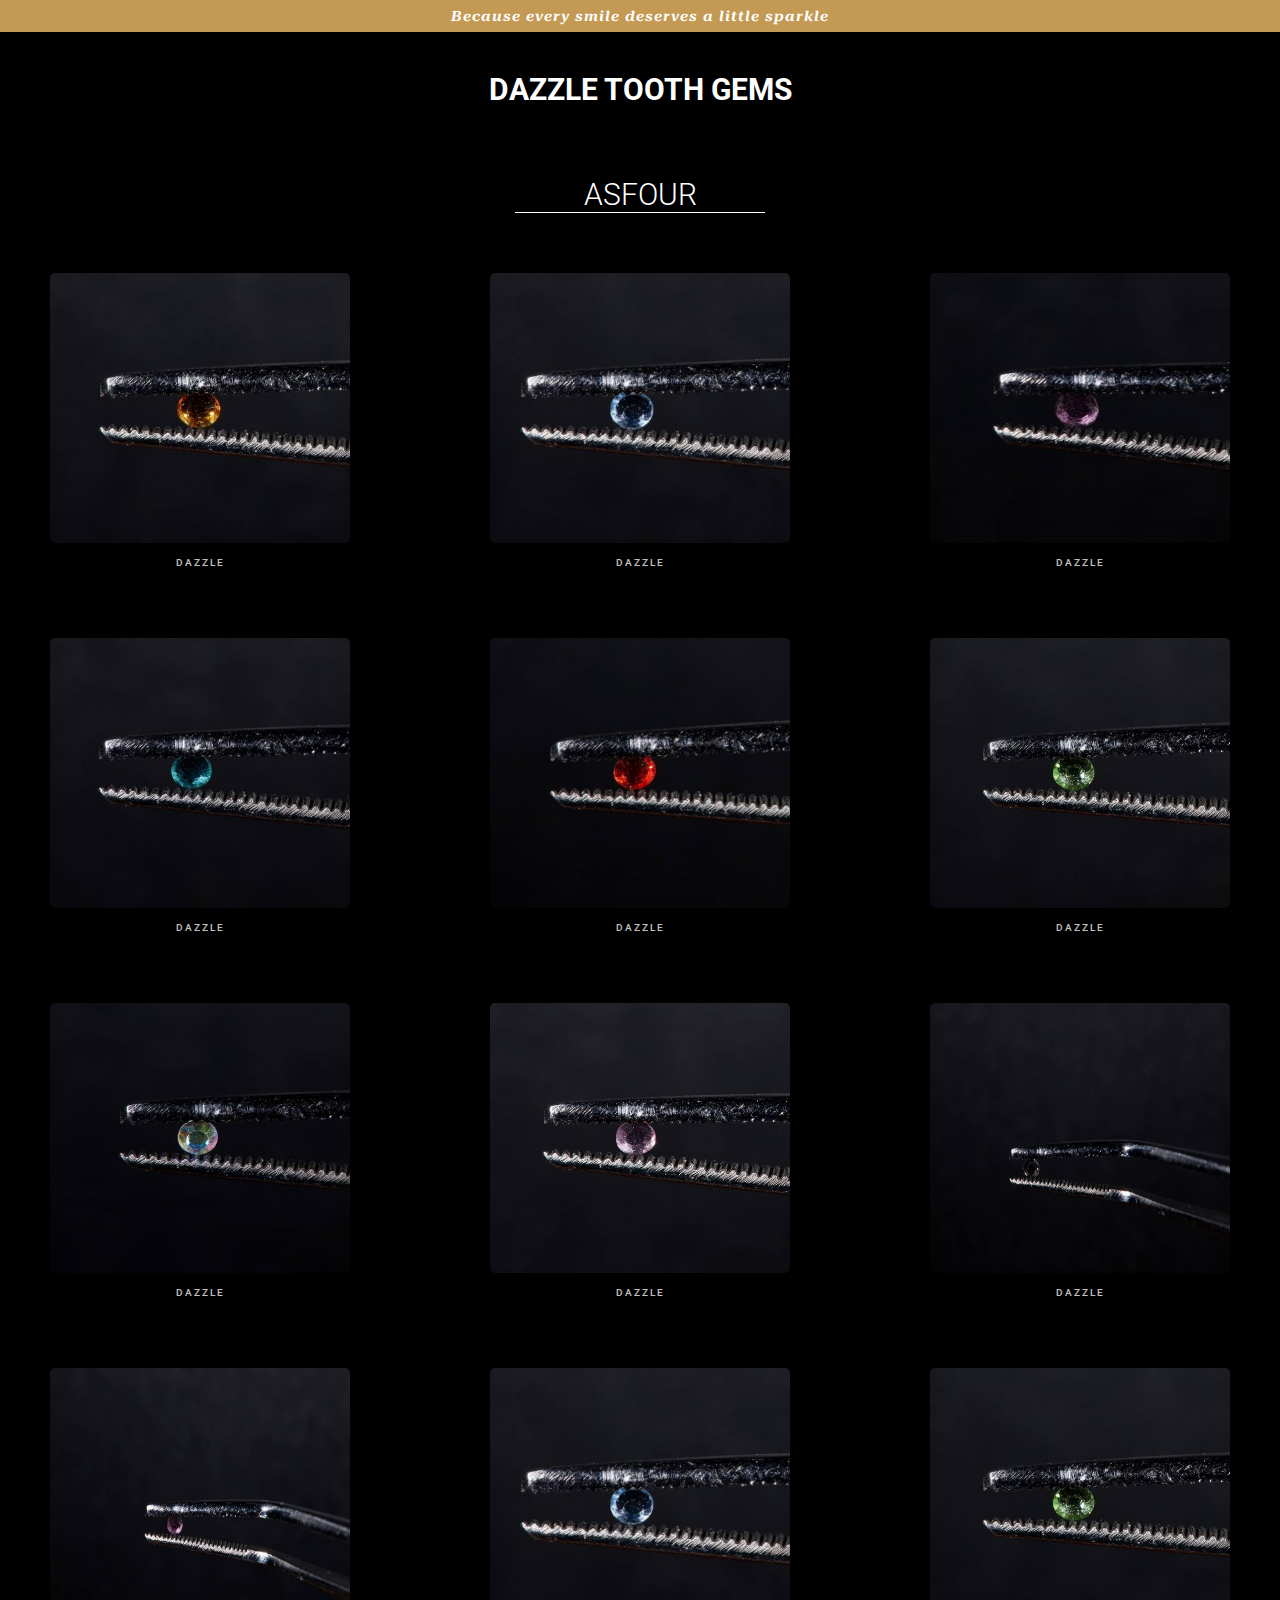
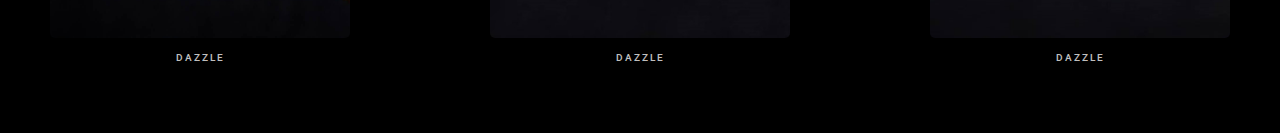
<file: asfour.html>
<!DOCTYPE html>
<html lang="en">
  <head>
    <meta charset="UTF-8" />
    <meta name="viewport" content="width=device-width, initial-scale=1.0" />
    <title>Twinkles Design</title>
    <link rel="preconnect" href="https://fonts.googleapis.com" />
    <link rel="preconnect" href="https://fonts.gstatic.com" crossorigin />
    <link
      href="https://fonts.googleapis.com/css2?family=Roboto:ital,wght@0,100;0,300;0,400;0,500;0,700;0,900;1,100&display=swap"
      rel="stylesheet"
    />
    <link rel="stylesheet" href="stylee.css" />
    <link
      rel="stylesheet"
      href="https://cdnjs.cloudflare.com/ajax/libs/font-awesome/6.2.0/css/all.min.css"
    />
  </head>

  <body>
    <!-- Header Section -->
    <header>
      <div class="top-bar">
        <p>Because every smile deserves a little sparkle</p>
      </div>
      <nav>
        <div class="logo">
          <h1>DAZZLE TOOTH GEMS</h1>
        </div>
      </nav>
    </header>
    <div class="product">
      <p>Asfour</p>
      <hr class="asfour" />
    </div>
    <div class="gems_pic">
      <div class="product-item">
        <img src="images/asfour/1.jpg" alt="asfour" />
        <p class="brand_name">DAZZLE</p>
      </div>
      <div class="product-item">
        <img src="images/asfour/2.jpg" alt="asfour" />
        <p class="brand_name">DAZZLE</p>
      </div>
      <div class="product-item">
        <img src="images/asfour/3.jpg" alt="asfour" />
        <p class="brand_name">DAZZLE</p>
      </div>
      <div class="product-item">
        <img src="images/asfour/4.jpg" alt="asfour" />
        <p class="brand_name">DAZZLE</p>
      </div>
      <div class="product-item">
        <img src="images/asfour/5.jpg" alt="asfour" />
        <p class="brand_name">DAZZLE</p>
      </div>
      <div class="product-item">
        <img src="images/asfour/6.jpg" alt="asfour" />
        <p class="brand_name">DAZZLE</p>
      </div>
      <div class="product-item">
        <img src="images/asfour/7.jpg" alt="asfour" />
        <p class="brand_name">DAZZLE</p>
      </div>
      <div class="product-item">
        <img src="images/asfour/8.jpg" alt="asfour" />
        <p class="brand_name">DAZZLE</p>
      </div>
      <div class="product-item">
        <img src="images/asfour/photo_1_2024-10-11_15-01-46.jpg" alt="asfour" />
        <p class="brand_name">DAZZLE</p>
      </div>
      <div class="product-item">
        <img src="images/asfour/photo_2_2024-10-11_15-01-46.jpg" alt="asfour" />
        <p class="brand_name">DAZZLE</p>
      </div>
      <div class="product-item">
        <img src="images/asfour/2.jpg" alt="asfour" />
        <p class="brand_name">DAZZLE</p>
      </div>
      <div class="product-item">
        <img src="images/asfour/6.jpg" alt="asfour" />
        <p class="brand_name">DAZZLE</p>
      </div>
    </div>
    <script src="scriptt.js"></script>
  </body>
</html>
</file>
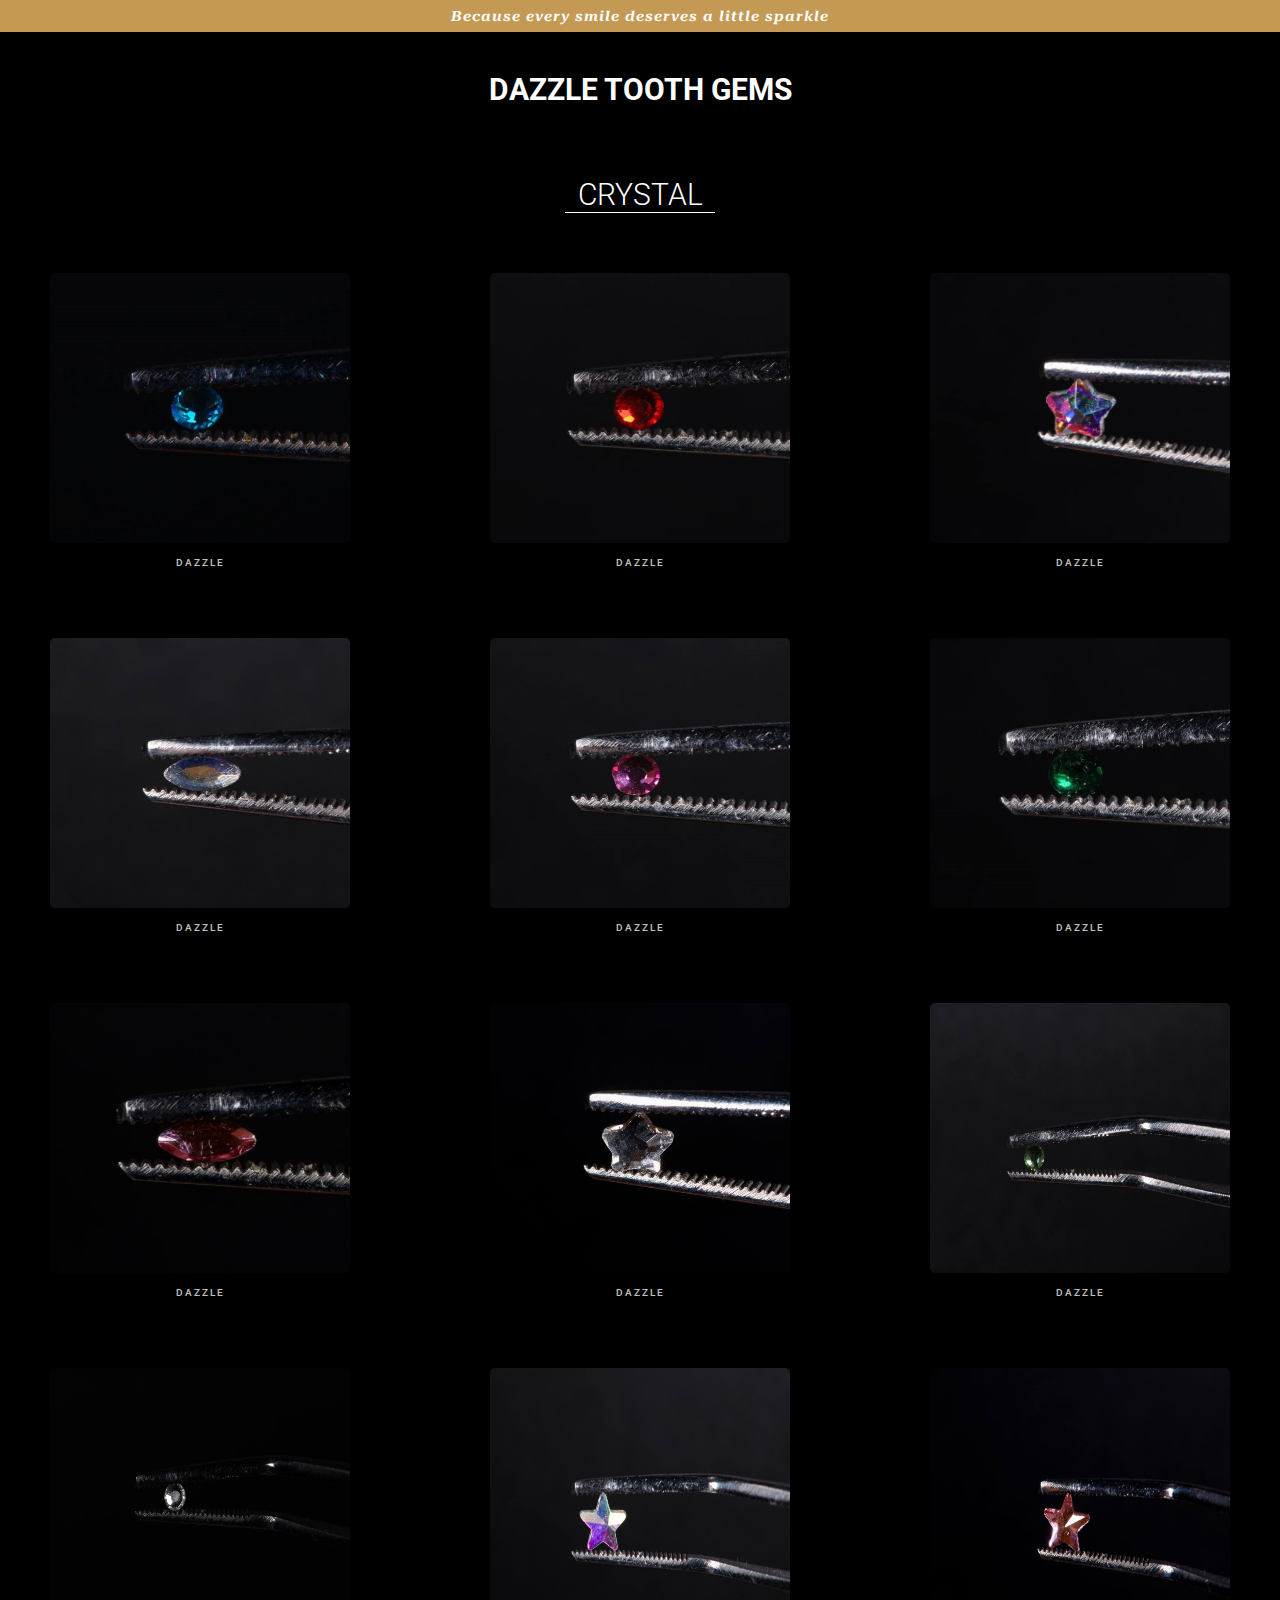
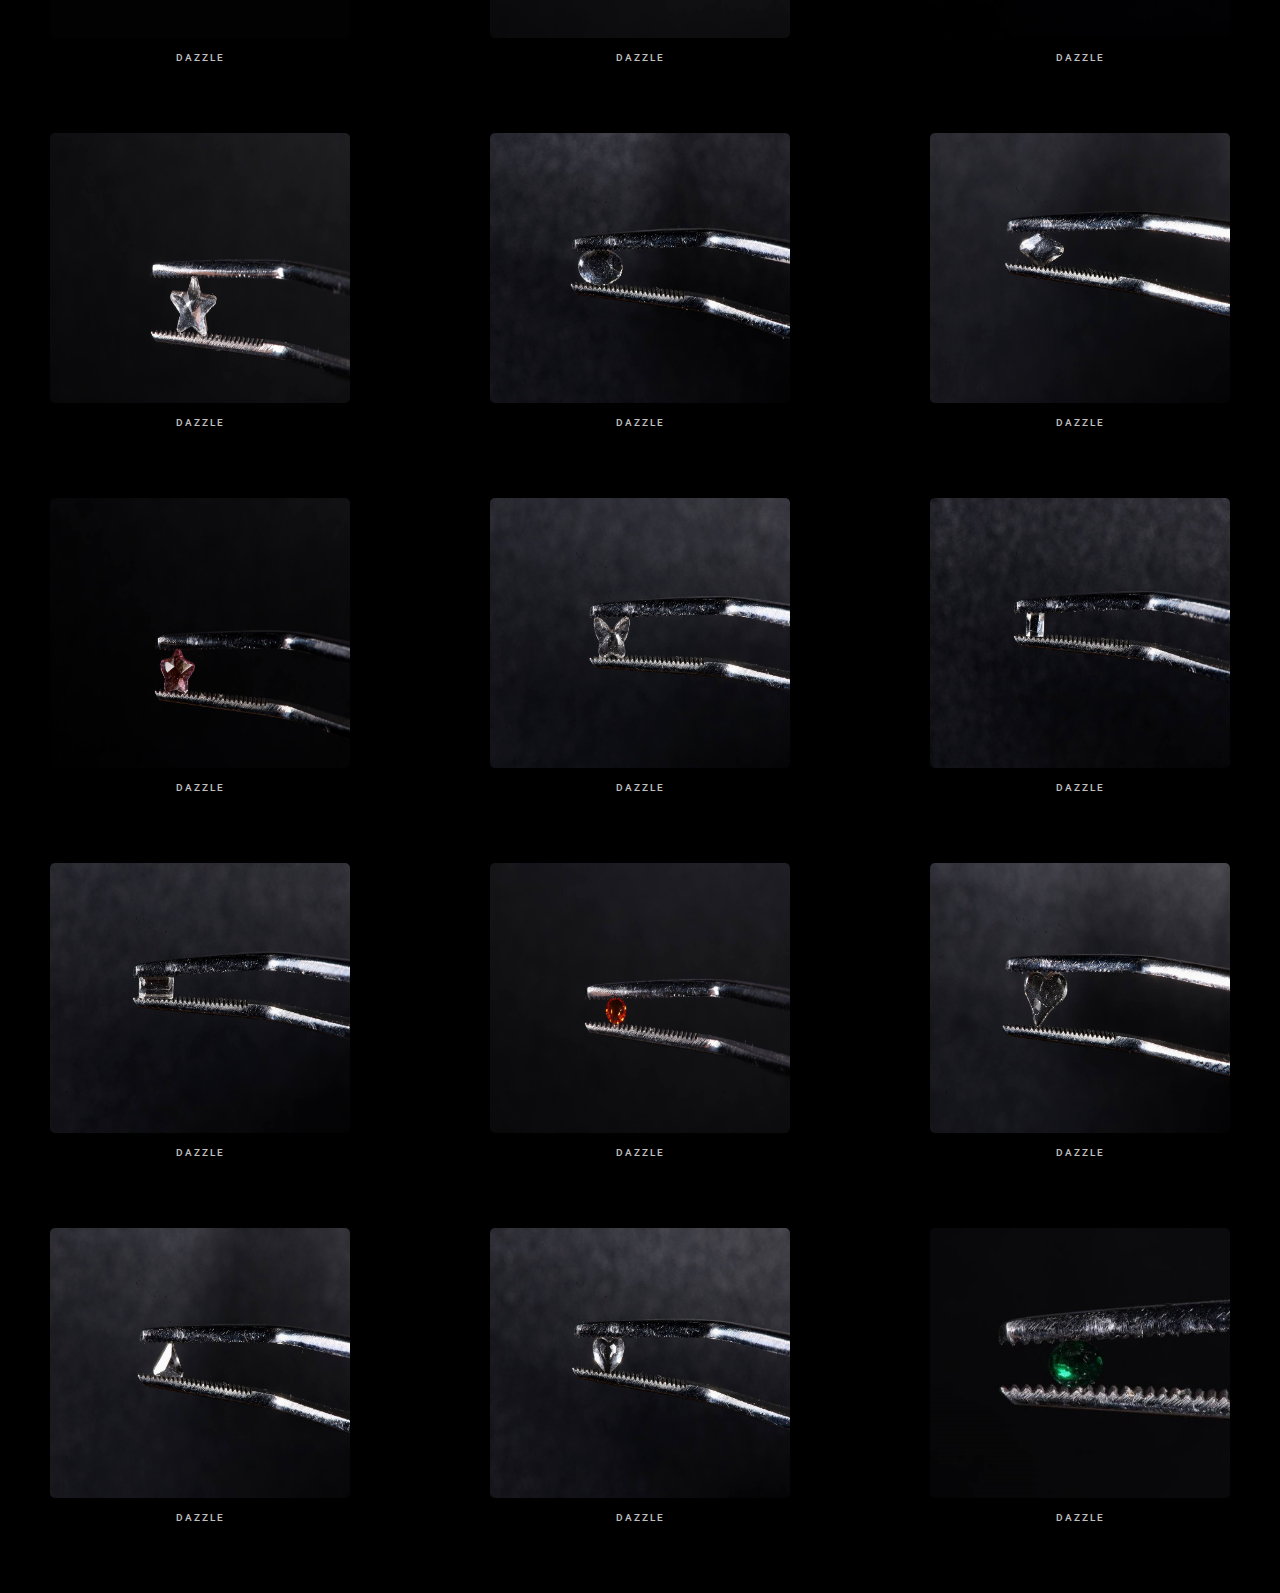
<file: crystal.html>
<!DOCTYPE html>
<html lang="en">
  <head>
    <meta charset="UTF-8" />
    <meta name="viewport" content="width=device-width, initial-scale=1.0" />
    <title>Twinkles Design</title>
    <link rel="preconnect" href="https://fonts.googleapis.com" />
    <link rel="preconnect" href="https://fonts.gstatic.com" crossorigin />
    <link
      href="https://fonts.googleapis.com/css2?family=Roboto:ital,wght@0,100;0,300;0,400;0,500;0,700;0,900;1,100&display=swap"
      rel="stylesheet"
    />
    <link rel="stylesheet" href="stylee.css" />
    <link
      rel="stylesheet"
      href="https://cdnjs.cloudflare.com/ajax/libs/font-awesome/6.2.0/css/all.min.css"
    />
  </head>

  <body>
    <!-- Header Section -->
    <header>
      <div class="top-bar">
        <p>Because every smile deserves a little sparkle</p>
      </div>
      <nav>
        <div class="logo">
          <h1>DAZZLE TOOTH GEMS</h1>
        </div>
      </nav>
    </header>
    <div class="product">
      <p>Crystal</p>
      <hr class="crystal" />
    </div>
    <div class="gems_pic">
      <div class="product-item">
        <img src="images/crystal/1.jpg" alt="crystal" />
        <p class="brand_name">DAZZLE</p>
      </div>
      <div class="product-item">
        <img src="images/crystal/2.jpg" alt="crystal" />
        <p class="brand_name">DAZZLE</p>
      </div>
      <div class="product-item">
        <img src="images/crystal/3.jpg" alt="crystal" />
        <p class="brand_name">DAZZLE</p>
      </div>
      <div class="product-item">
        <img src="images/crystal/4.jpg" alt="crystal" />
        <p class="brand_name">DAZZLE</p>
      </div>
      <div class="product-item">
        <img src="images/crystal/5.jpg" alt="crystal" />
        <p class="brand_name">DAZZLE</p>
      </div>
      <div class="product-item">
        <img src="images/crystal/6.jpg" alt="crystal" />
        <p class="brand_name">DAZZLE</p>
      </div>
      <div class="product-item">
        <img src="images/crystal/7.jpg" alt="crystal" />
        <p class="brand_name">DAZZLE</p>
      </div>
      <div class="product-item">
        <img src="images/crystal/8.jpg" alt="crystal" />
        <p class="brand_name">DAZZLE</p>
      </div>
      <div class="product-item">
        <img
          src="images/crystal/photo_10_2024-10-10_21-17-05.jpg"
          alt="crystal"
        />
        <p class="brand_name">DAZZLE</p>
      </div>
      <div class="product-item">
        <img
          src="images/crystal/photo_12_2024-10-10_21-17-05.jpg"
          alt="crystal"
        />
        <p class="brand_name">DAZZLE</p>
      </div>
      <div class="product-item">
        <img
          src="images/crystal/photo_13_2024-10-10_21-17-05.jpg"
          alt="crystal"
        />
        <p class="brand_name">DAZZLE</p>
      </div>
      <div class="product-item">
        <img
          src="images/crystal/photo_14_2024-10-10_21-17-05.jpg"
          alt="crystal"
        />
        <p class="brand_name">DAZZLE</p>
      </div>
      <div class="product-item">
        <img
          src="images/crystal/photo_1_2024-10-10_21-17-05.jpg"
          alt="crystal"
        />
        <p class="brand_name">DAZZLE</p>
      </div>
      <div class="product-item">
        <img
          src="images/crystal/photo_1_2024-10-11_15-01-17.jpg"
          alt="crystal"
        />
        <p class="brand_name">DAZZLE</p>
      </div>
      <div class="product-item">
        <img
          src="images/crystal/photo_2_2024-10-11_15-01-17.jpg"
          alt="crystal"
        />
        <p class="brand_name">DAZZLE</p>
      </div>
      <div class="product-item">
        <img
          src="images/crystal/photo_3_2024-10-10_21-17-05.jpg"
          alt="crystal"
        />
        <p class="brand_name">DAZZLE</p>
      </div>
      <div class="product-item">
        <img
          src="images/crystal/photo_3_2024-10-11_15-01-17.jpg"
          alt="crystal"
        />
        <p class="brand_name">DAZZLE</p>
      </div>
      <div class="product-item">
        <img
          src="images/crystal/photo_4_2024-10-11_15-01-17.jpg"
          alt="crystal"
        />
        <p class="brand_name">DAZZLE</p>
      </div>
      <div class="product-item">
        <img
          src="images/crystal/photo_5_2024-10-11_15-01-17.jpg"
          alt="crystal"
        />
        <p class="brand_name">DAZZLE</p>
      </div>
      <div class="product-item">
        <img
          src="images/crystal/photo_6_2024-10-10_21-17-05.jpg"
          alt="crystal"
        />
        <p class="brand_name">DAZZLE</p>
      </div>
      <div class="product-item">
        <img
          src="images/crystal/photo_6_2024-10-11_15-01-17.jpg"
          alt="crystal"
        />
        <p class="brand_name">DAZZLE</p>
      </div>
      <div class="product-item">
        <img
          src="images/crystal/photo_7_2024-10-11_15-01-17.jpg"
          alt="crystal"
        />
        <p class="brand_name">DAZZLE</p>
      </div>
      <div class="product-item">
        <img
          src="images/crystal/photo_8_2024-10-11_15-01-17.jpg"
          alt="crystal"
        />
        <p class="brand_name">DAZZLE</p>
      </div>
      <div class="product-item">
        <img src="images/crystal/6.jpg" alt="crystal" />
        <p class="brand_name">DAZZLE</p>
      </div>
    </div>
    <script src="scriptt.js"></script>
  </body>
</html>
</file>
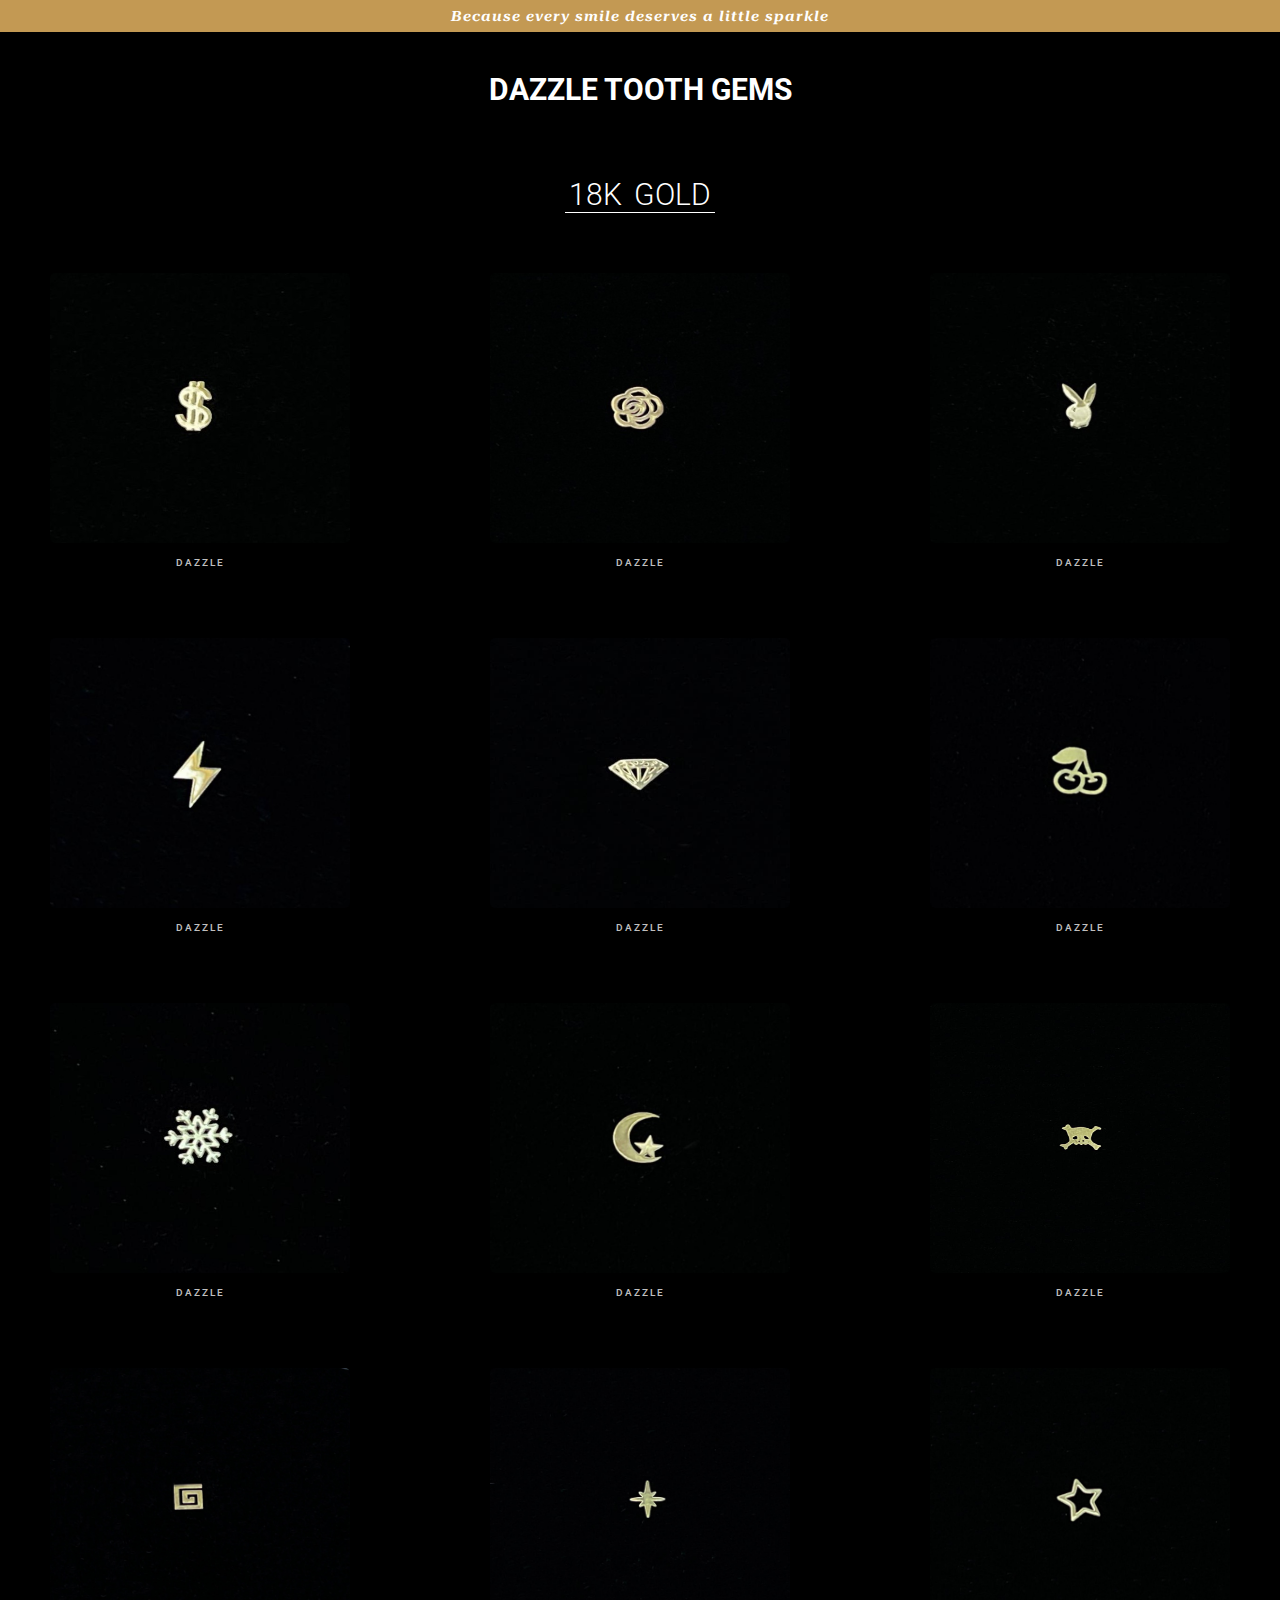
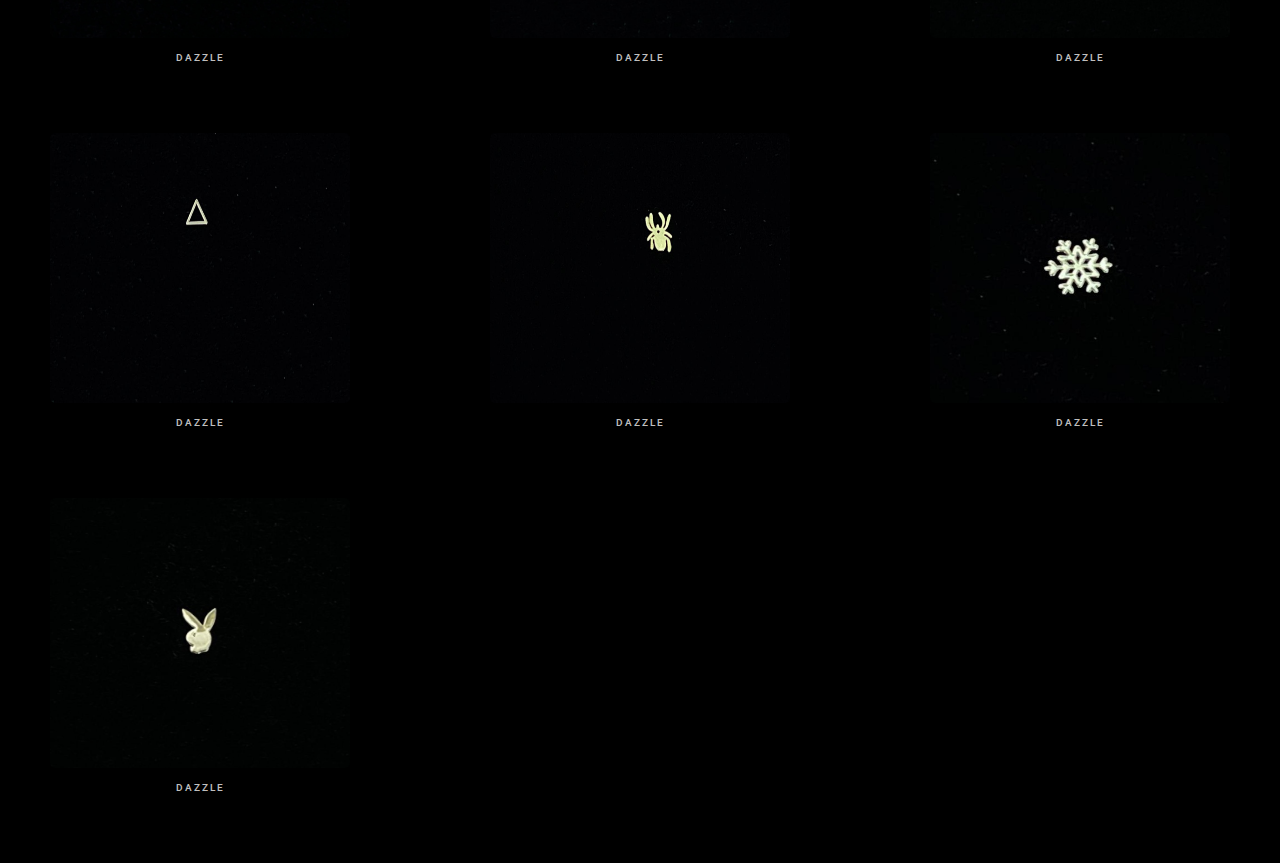
<file: eighteen.html>
<!DOCTYPE html>
<html lang="en">
  <head>
    <meta charset="UTF-8" />
    <meta name="viewport" content="width=device-width, initial-scale=1.0" />
    <title>Twinkles Design</title>
    <link rel="preconnect" href="https://fonts.googleapis.com" />
    <link rel="preconnect" href="https://fonts.gstatic.com" crossorigin />
    <link
      href="https://fonts.googleapis.com/css2?family=Roboto:ital,wght@0,100;0,300;0,400;0,500;0,700;0,900;1,100&display=swap"
      rel="stylesheet"
    />
    <link rel="stylesheet" href="stylee.css" />
    <link
      rel="stylesheet"
      href="https://cdnjs.cloudflare.com/ajax/libs/font-awesome/6.2.0/css/all.min.css"
    />
  </head>

  <body>
    <!-- Header Section -->
    <header>
      <div class="top-bar">
        <p>Because every smile deserves a little sparkle</p>
      </div>
      <nav>
        <div class="logo">
          <h1>DAZZLE TOOTH GEMS</h1>
        </div>
      </nav>
    </header>
    <!-- gold -->
    <div class="product">
      <p>18k Gold</p>
      <hr class="eighteenK" />
    </div>
    <div class="gems_pic">
      <div class="product-item">
        <img src="images/18k/1.jpg" alt="eighteenK" />
        <p class="brand_name">DAZZLE</p>
      </div>
      <div class="product-item">
        <img src="images/18k/2.jpg" alt="eighteenK" />
        <p class="brand_name">DAZZLE</p>
      </div>
      <div class="product-item">
        <img src="images/18k/3.jpg" alt="eighteenK" />
        <p class="brand_name">DAZZLE</p>
      </div>
      <div class="product-item">
        <img src="images/18k/4.jpg" alt="eighteenK" />
        <p class="brand_name">DAZZLE</p>
      </div>
      <div class="product-item">
        <img src="images/18k/5.jpg" alt="eighteenK" />
        <p class="brand_name">DAZZLE</p>
      </div>
      <div class="product-item">
        <img src="images/18k/6.jpg" alt="eighteenK" />
        <p class="brand_name">DAZZLE</p>
      </div>
      <div class="product-item">
        <img src="images/18k/7.jpg" alt="eighteenK" />
        <p class="brand_name">DAZZLE</p>
      </div>
      <div class="product-item">
        <img src="images/18k/8.jpg" alt="eighteenK" />
        <p class="brand_name">DAZZLE</p>
      </div>
      <div class="product-item">
        <img
          src="images/18k/photo_14_2024-10-11_14-22-01.jpg"
          alt="eighteenK"
        />
        <p class="brand_name">DAZZLE</p>
      </div>
      <div class="product-item">
        <img src="images/18k/photo_2_2024-10-11_14-22-01.jpg" alt="eighteenK" />
        <p class="brand_name">DAZZLE</p>
      </div>
      <div class="product-item">
        <img src="images/18k/photo_3_2024-10-11_14-22-01.jpg" alt="eighteenK" />
        <p class="brand_name">DAZZLE</p>
      </div>
      <div class="product-item">
        <img src="images/18k/photo_4_2024-10-11_14-22-01.jpg" alt="eighteenK" />
        <p class="brand_name">DAZZLE</p>
      </div>
      <div class="product-item">
        <img src="images/18k/photo_6_2024-10-11_14-22-01.jpg" alt="eighteenK" />
        <p class="brand_name">DAZZLE</p>
      </div>
      <div class="product-item">
        <img src="images/18k/photo_9_2024-10-11_14-22-01.jpg" alt="eighteenK" />
        <p class="brand_name">DAZZLE</p>
      </div>
      <div class="product-item">
        <img src="images/18k/7.jpg" alt="eighteenK" />
        <p class="brand_name">DAZZLE</p>
      </div>
      <div class="product-item">
        <img src="images/18k/3.jpg" alt="eighteenK" />
        <p class="brand_name">DAZZLE</p>
      </div>
    </div>
    <script src="scriptt.js"></script>
  </body>
</html>
</file>
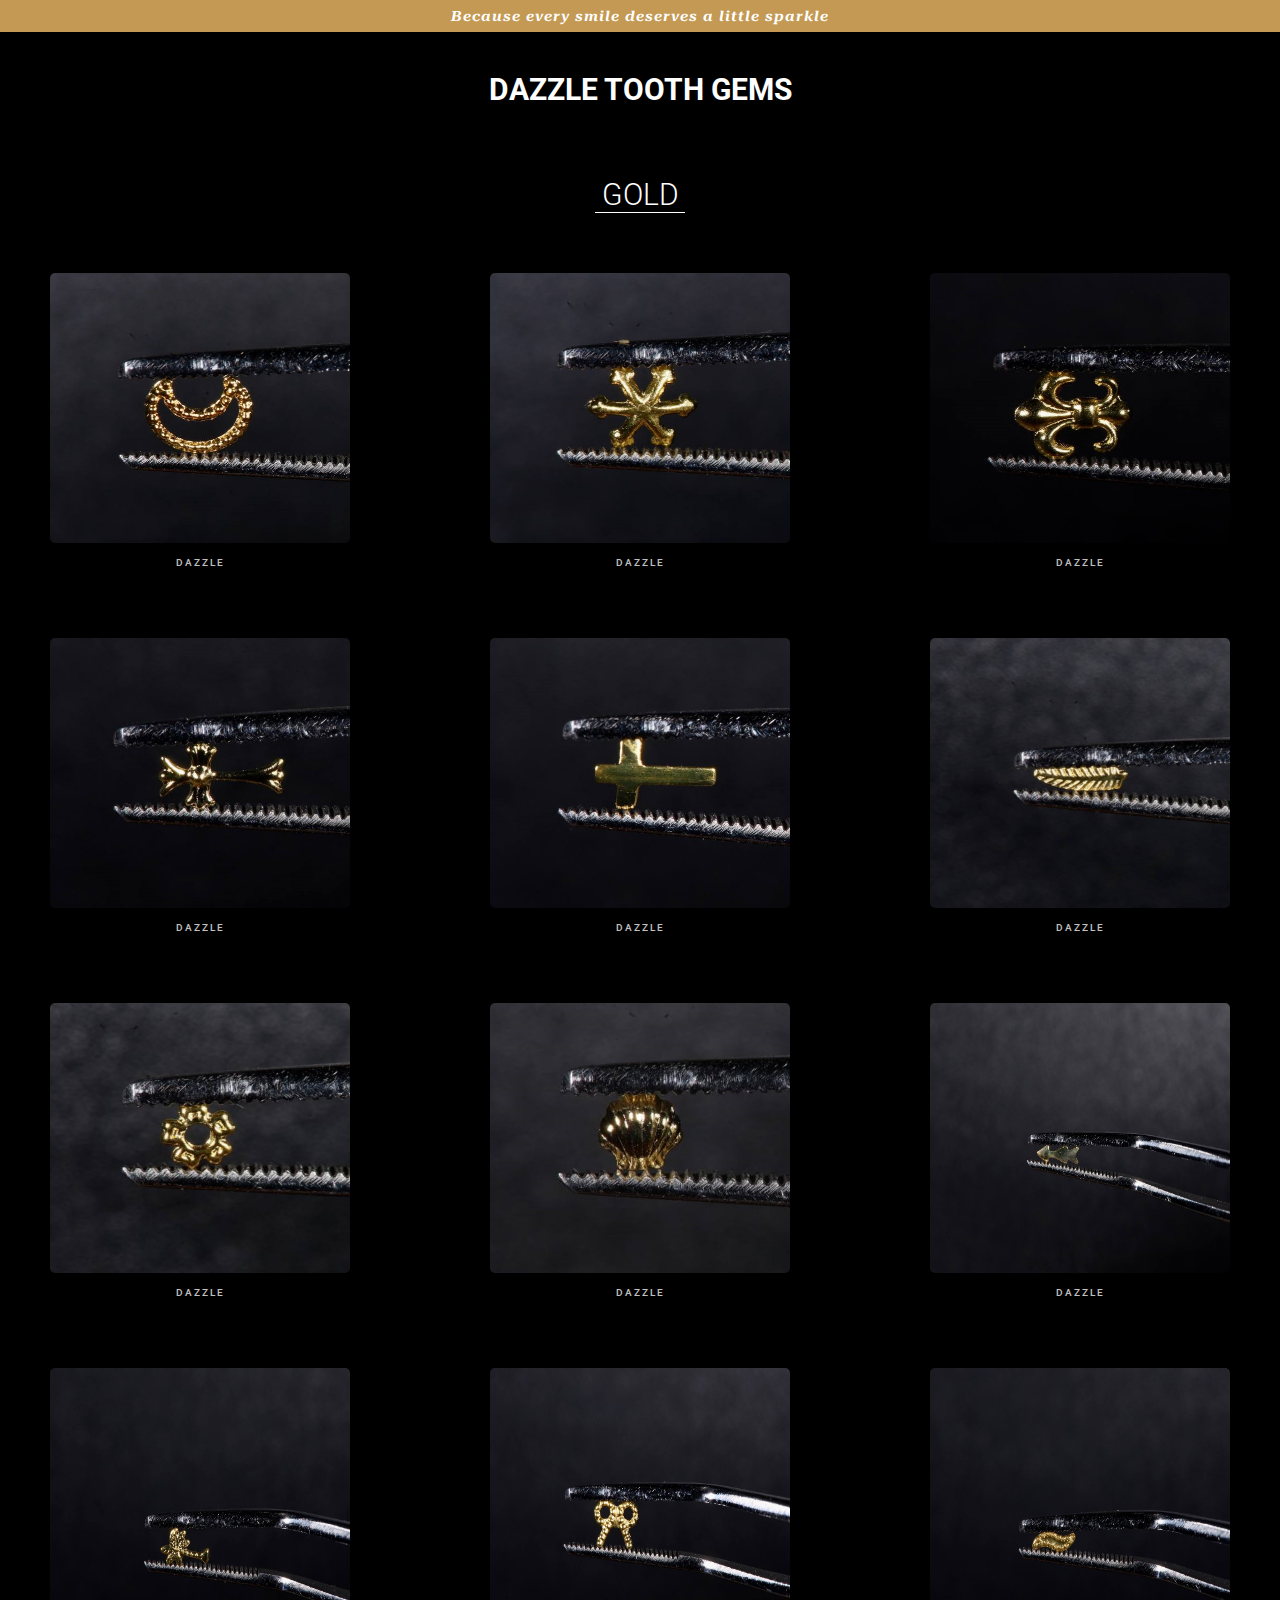
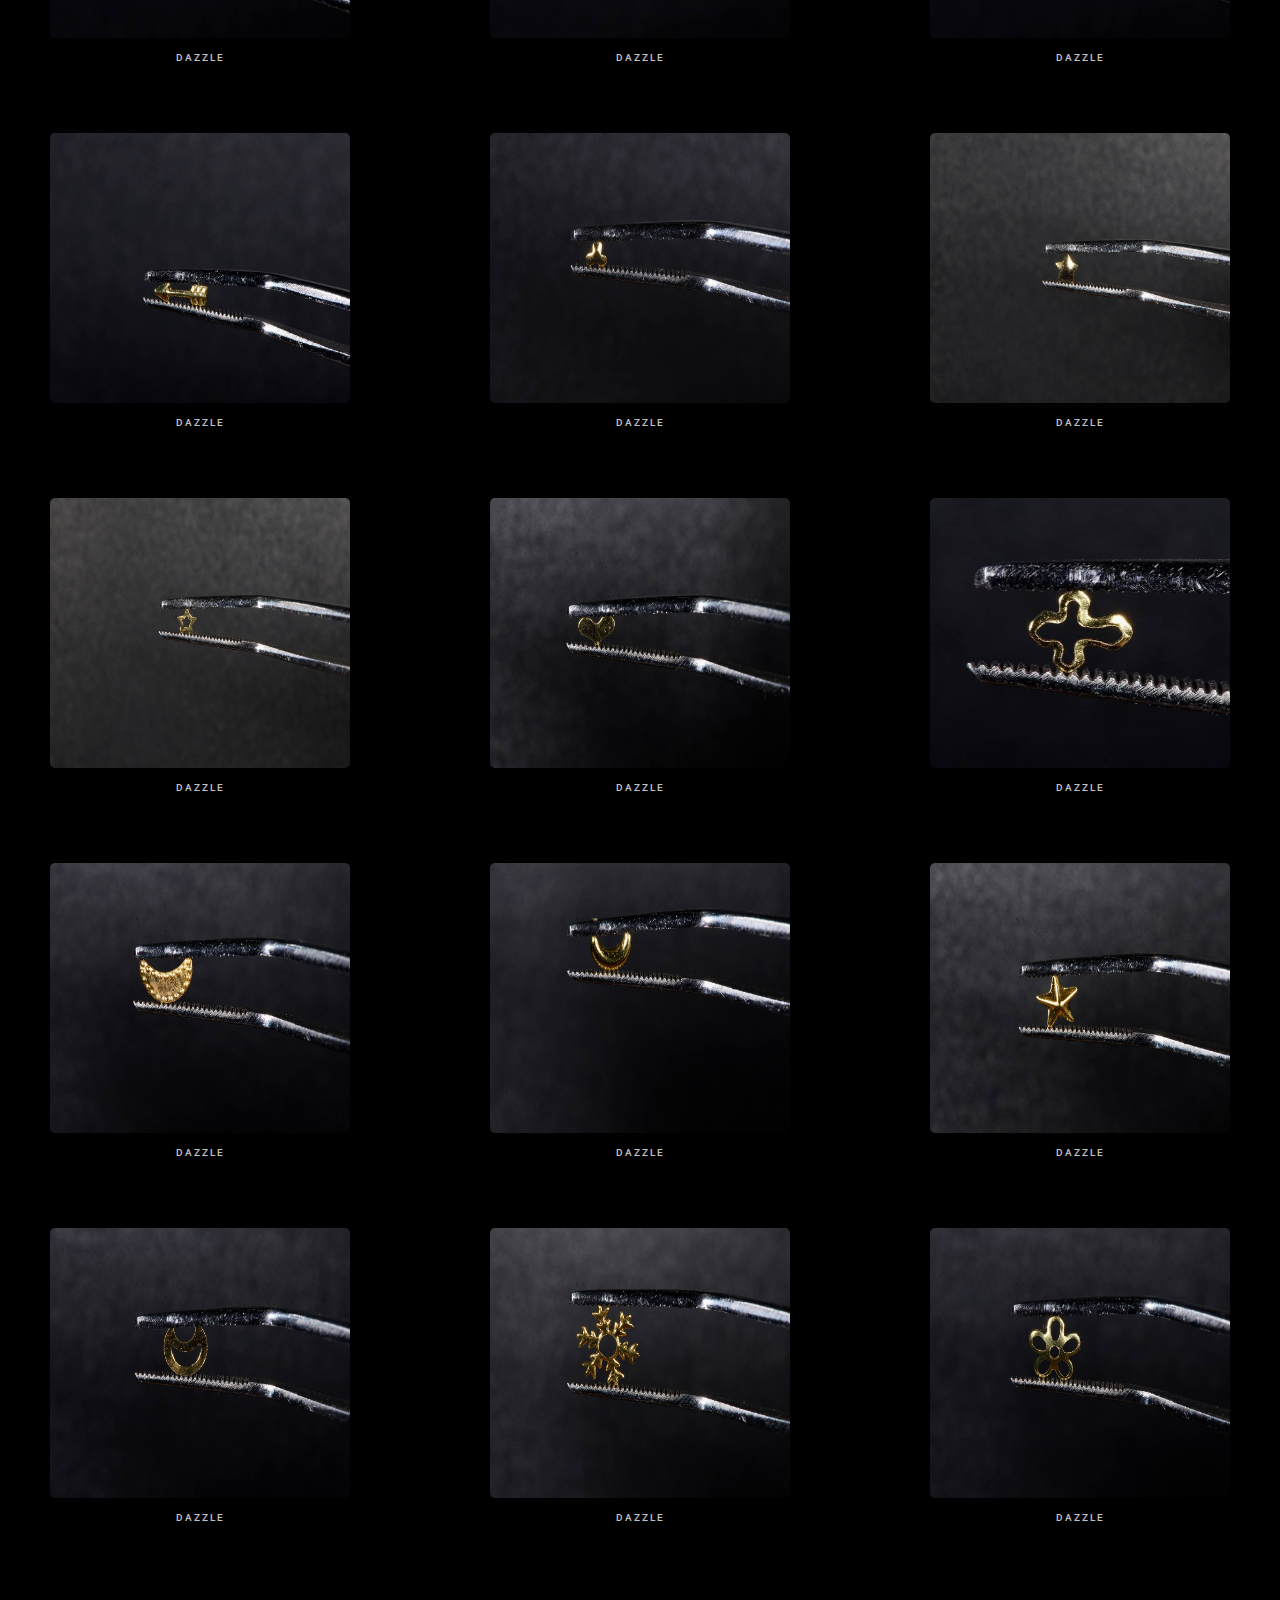
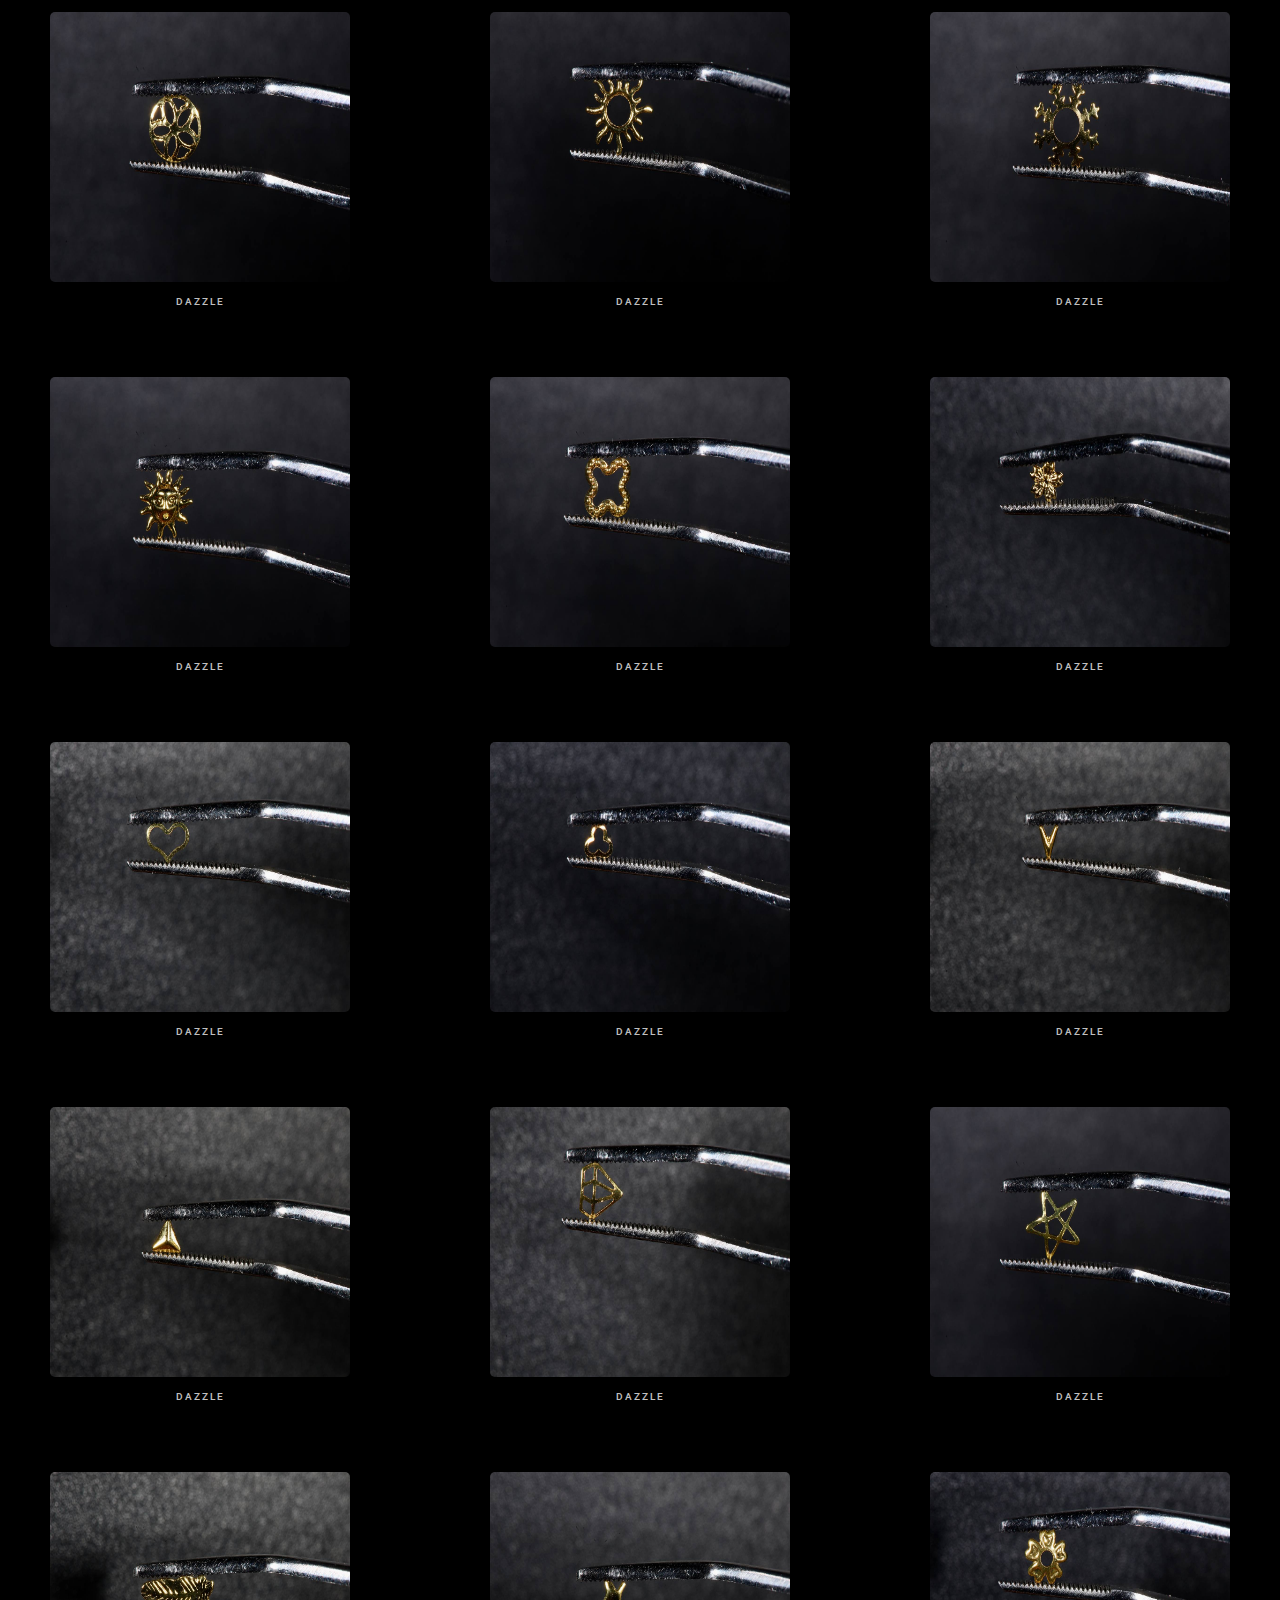
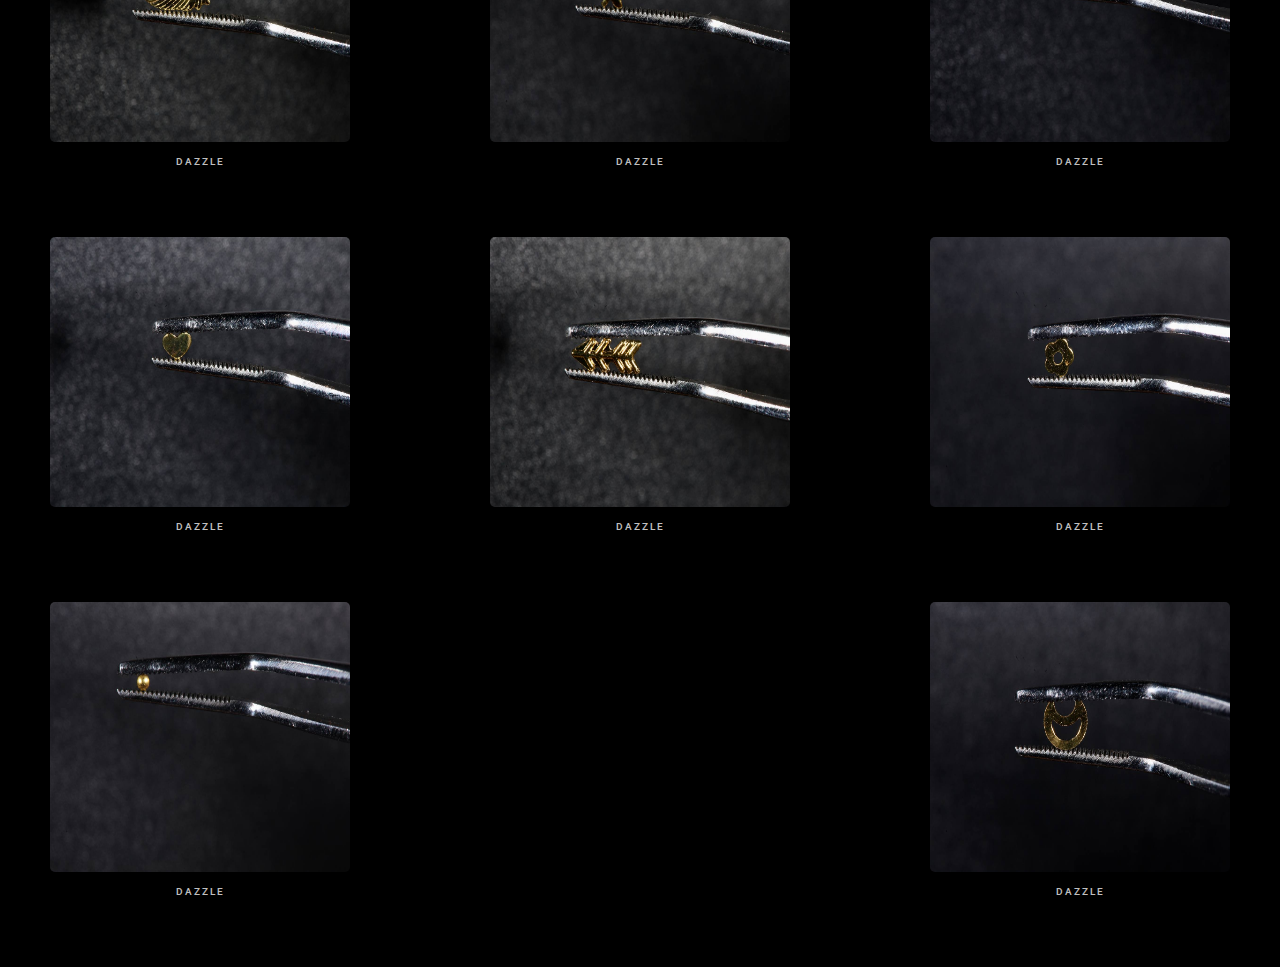
<file: gold.html>
<!DOCTYPE html>
<html lang="en">
  <head>
    <meta charset="UTF-8" />
    <meta name="viewport" content="width=device-width, initial-scale=1.0" />
    <title>Twinkles Design</title>
    <link rel="preconnect" href="https://fonts.googleapis.com" />
    <link rel="preconnect" href="https://fonts.gstatic.com" crossorigin />
    <link
      href="https://fonts.googleapis.com/css2?family=Roboto:ital,wght@0,100;0,300;0,400;0,500;0,700;0,900;1,100&display=swap"
      rel="stylesheet"
    />
    <link rel="stylesheet" href="stylee.css" />
    <link
      rel="stylesheet"
      href="https://cdnjs.cloudflare.com/ajax/libs/font-awesome/6.2.0/css/all.min.css"
    />
  </head>

  <body>
    <!-- Header Section -->
    <header>
      <div class="top-bar">
        <p>Because every smile deserves a little sparkle</p>
      </div>
      <nav>
        <div class="logo">
          <h1>DAZZLE TOOTH GEMS</h1>
        </div>
      </nav>
    </header>
    <!-- gold -->
    <div class="product">
      <p>GOLD</p>
      <hr class="gold" />
    </div>

    <div class="gems_pic">
      <div class="product-item">
        <img src="images/Gold_gems/1.jpg" alt="Gold gem" />
        <p class="brand_name">DAZZLE</p>
      </div>

      <div class="product-item">
        <img src="images/Gold_gems/2.jpg" alt="Gold gem" />

        <p class="brand_name">DAZZLE</p>
      </div>

      <div class="product-item">
        <img src="images/Gold_gems/3.jpg" alt="Gold gem" />
        <p class="brand_name">DAZZLE</p>
      </div>

      <div class="product-item">
        <img src="images/Gold_gems/4.jpg" alt="Gold gem" />
        <p class="brand_name">DAZZLE</p>
      </div>
      <div class="product-item">
        <img src="images/Gold_gems/5.jpg" alt="Gold gem" />
        <p class="brand_name">DAZZLE</p>
      </div>
      <div class="product-item">
        <img src="images/Gold_gems/6.jpg" alt="Gold gem" />
        <p class="brand_name">DAZZLE</p>
      </div>
      <div class="product-item">
        <img src="images/Gold_gems/7.jpg" alt="Gold gem" />
        <p class="brand_name">DAZZLE</p>
      </div>
      <div class="product-item">
        <img src="images/Gold_gems/8.jpg" alt="Gold gem" />
        <p class="brand_name">DAZZLE</p>
      </div>
      <div class="product-item">
        <img src="images/Gold_gems/9.jpg" alt="Gold gem" />
        <p class="brand_name">DAZZLE</p>
      </div>
      <div class="product-item">
        <img src="images/Gold_gems/10.jpg" alt="Gold gem" />
        <p class="brand_name">DAZZLE</p>
      </div>
      <div class="product-item">
        <img src="images/Gold_gems/11.jpg" alt="Gold gem" />
        <p class="brand_name">DAZZLE</p>
      </div>
      <div class="product-item">
        <img src="images/Gold_gems/12.jpg" alt="Gold gem" />
        <p class="brand_name">DAZZLE</p>
      </div>
      <div class="product-item">
        <img src="images/Gold_gems/13.jpg" alt="Gold gem" />
        <p class="brand_name">DAZZLE</p>
      </div>
      <div class="product-item">
        <img src="images/Gold_gems/14.jpg" alt="Gold gem" />
        <p class="brand_name">DAZZLE</p>
      </div>
      <div class="product-item">
        <img src="images/Gold_gems/15.jpg" alt="Gold gem" />
        <p class="brand_name">DAZZLE</p>
      </div>
      <div class="product-item">
        <img src="images/Gold_gems/16.jpg" alt="Gold gem" />
        <p class="brand_name">DAZZLE</p>
      </div>
      <div class="product-item">
        <img src="images/Gold_gems/17.jpg" alt="Gold gem" />
        <p class="brand_name">DAZZLE</p>
      </div>
      <div class="product-item">
        <img src="images/Gold_gems/18.jpg" alt="Gold gem" />
        <p class="brand_name">DAZZLE</p>
      </div>
      <div class="product-item">
        <img src="images/Gold_gems/19.jpg" alt="Gold gem" />
        <p class="brand_name">DAZZLE</p>
      </div>
      <div class="product-item">
        <img src="images/Gold_gems/20.jpg" alt="Gold gem" />
        <p class="brand_name">DAZZLE</p>
      </div>
      <div class="product-item">
        <img src="images/Gold_gems/21.jpg" alt="Gold gem" />
        <p class="brand_name">DAZZLE</p>
      </div>
      <div class="product-item">
        <img src="images/Gold_gems/22.jpg" alt="Gold gem" />
        <p class="brand_name">DAZZLE</p>
      </div>
      <div class="product-item">
        <img src="images/Gold_gems/23.jpg" alt="Gold gem" />
        <p class="brand_name">DAZZLE</p>
      </div>
      <div class="product-item">
        <img src="images/Gold_gems/24.jpg" alt="Gold gem" />
        <p class="brand_name">DAZZLE</p>
        >
      </div>
      <div class="product-item">
        <img src="images/Gold_gems/25.jpg" alt="Gold gem" />
        <p class="brand_name">DAZZLE</p>
      </div>
      <div class="product-item">
        <img src="images/Gold_gems/26.jpg" alt="Gold gem" />
        <p class="brand_name">DAZZLE</p>
      </div>
      <div class="product-item">
        <img src="images/Gold_gems/27.jpg" alt="Gold gem" />
        <p class="brand_name">DAZZLE</p>
      </div>
      <div class="product-item">
        <img src="images/Gold_gems/28.jpg" alt="Gold gem" />
        <p class="brand_name">DAZZLE</p>
      </div>
      <div class="product-item">
        <img src="images/Gold_gems/29.jpg" alt="Gold gem" />
        <p class="brand_name">DAZZLE</p>
      </div>
      <div class="product-item">
        <img src="images/Gold_gems/30.jpg" alt="Gold gem" />
        <p class="brand_name">DAZZLE</p>
      </div>
      <div class="product-item">
        <img src="images/Gold_gems/31.jpg" alt="Gold gem" />
        <p class="brand_name">DAZZLE</p>
      </div>
      <div class="product-item">
        <img src="images/Gold_gems/32.jpg" alt="Gold gem" />
        <p class="brand_name">DAZZLE</p>
      </div>
      <div class="product-item">
        <img src="images/Gold_gems/33.jpg" alt="Gold gem" />
        <p class="brand_name">DAZZLE</p>
      </div>
      <div class="product-item">
        <img src="images/Gold_gems/34.jpg" alt="Gold gem" />
        <p class="brand_name">DAZZLE</p>
      </div>
      <div class="product-item">
        <img src="images/Gold_gems/35.jpg" alt="Gold gem" />
        <p class="brand_name">DAZZLE</p>
      </div>
      <div class="product-item">
        <img src="images/Gold_gems/36.jpg" alt="Gold gem" />
        <p class="brand_name">DAZZLE</p>
      </div>
      <div class="product-item">
        <img src="images/Gold_gems/37.jpg" alt="Gold gem" />
        <p class="brand_name">DAZZLE</p>
      </div>
      <div class="product-item">
        <img src="images/Gold_gems/38.jpg" alt="Gold gem" />
        <p class="brand_name">DAZZLE</p>
      </div>
      <div class="product-item">
        <img src="images/Gold_gems/39.jpg" alt="Gold gem" />
        <p class="brand_name">DAZZLE</p>
      </div>
      <div class="product-item">
        <img src="images/Gold_gems/40.jpg" alt="Gold gem" />
        <p class="brand_name">DAZZLE</p>
      </div>
      <div class="product-item">
        <img src="images/Gold_gems/41.jpg" alt="Gold gem" />
        <p class="brand_name">DAZZLE</p>
      </div>
      <div class="product-item">
        <img src="images/Gold_gems/42.jpg" alt="Gold gem" />
        <p class="brand_name">DAZZLE</p>
      </div>
      <div class="product-item">
        <img src="images/Gold_gems/43.jpg" alt="Gold gem" />
        <p class="brand_name">DAZZLE</p>
      </div>
      <div class="product-item">
        <img src="images/Gold_gems/22.jpg" alt="Gold gem" />
        <p class="brand_name">DAZZLE</p>
      </div>
    </div>

    <script src="scriptt.js"></script>
  </body>
</html>
</file>
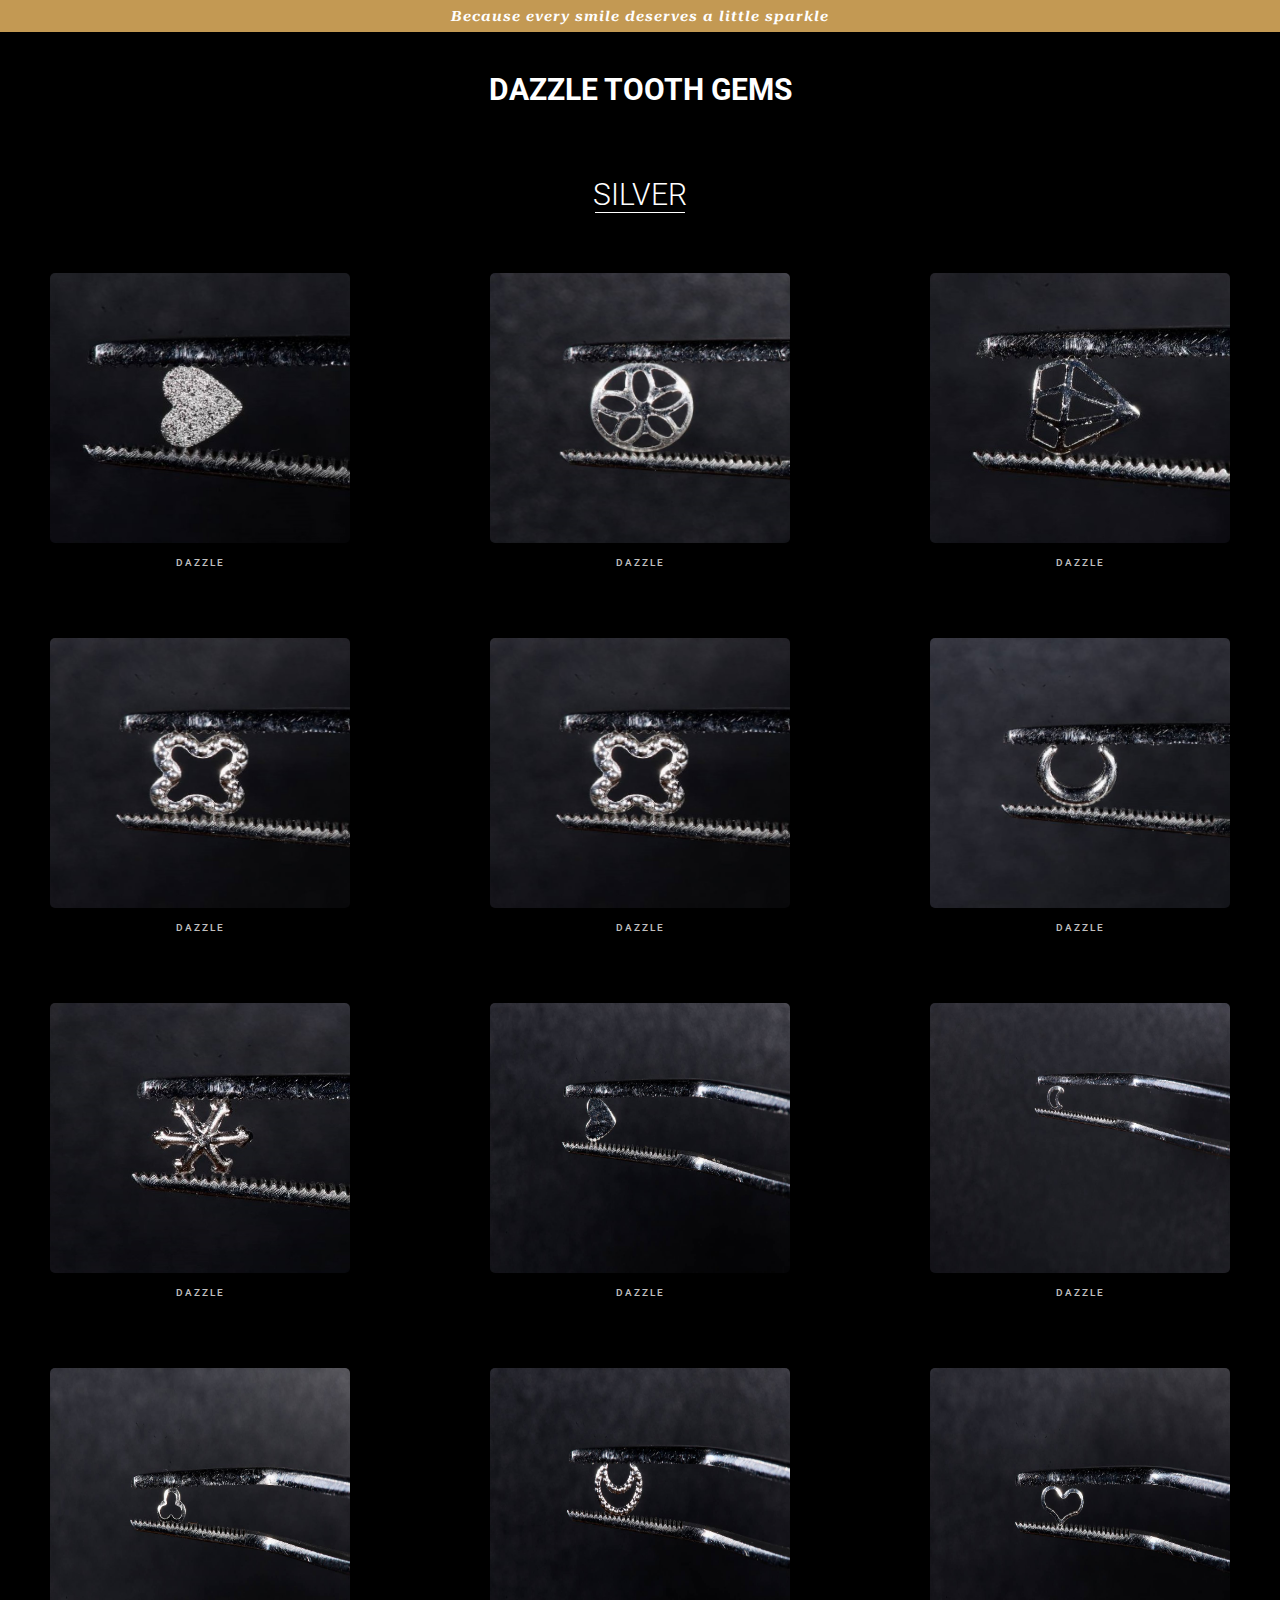
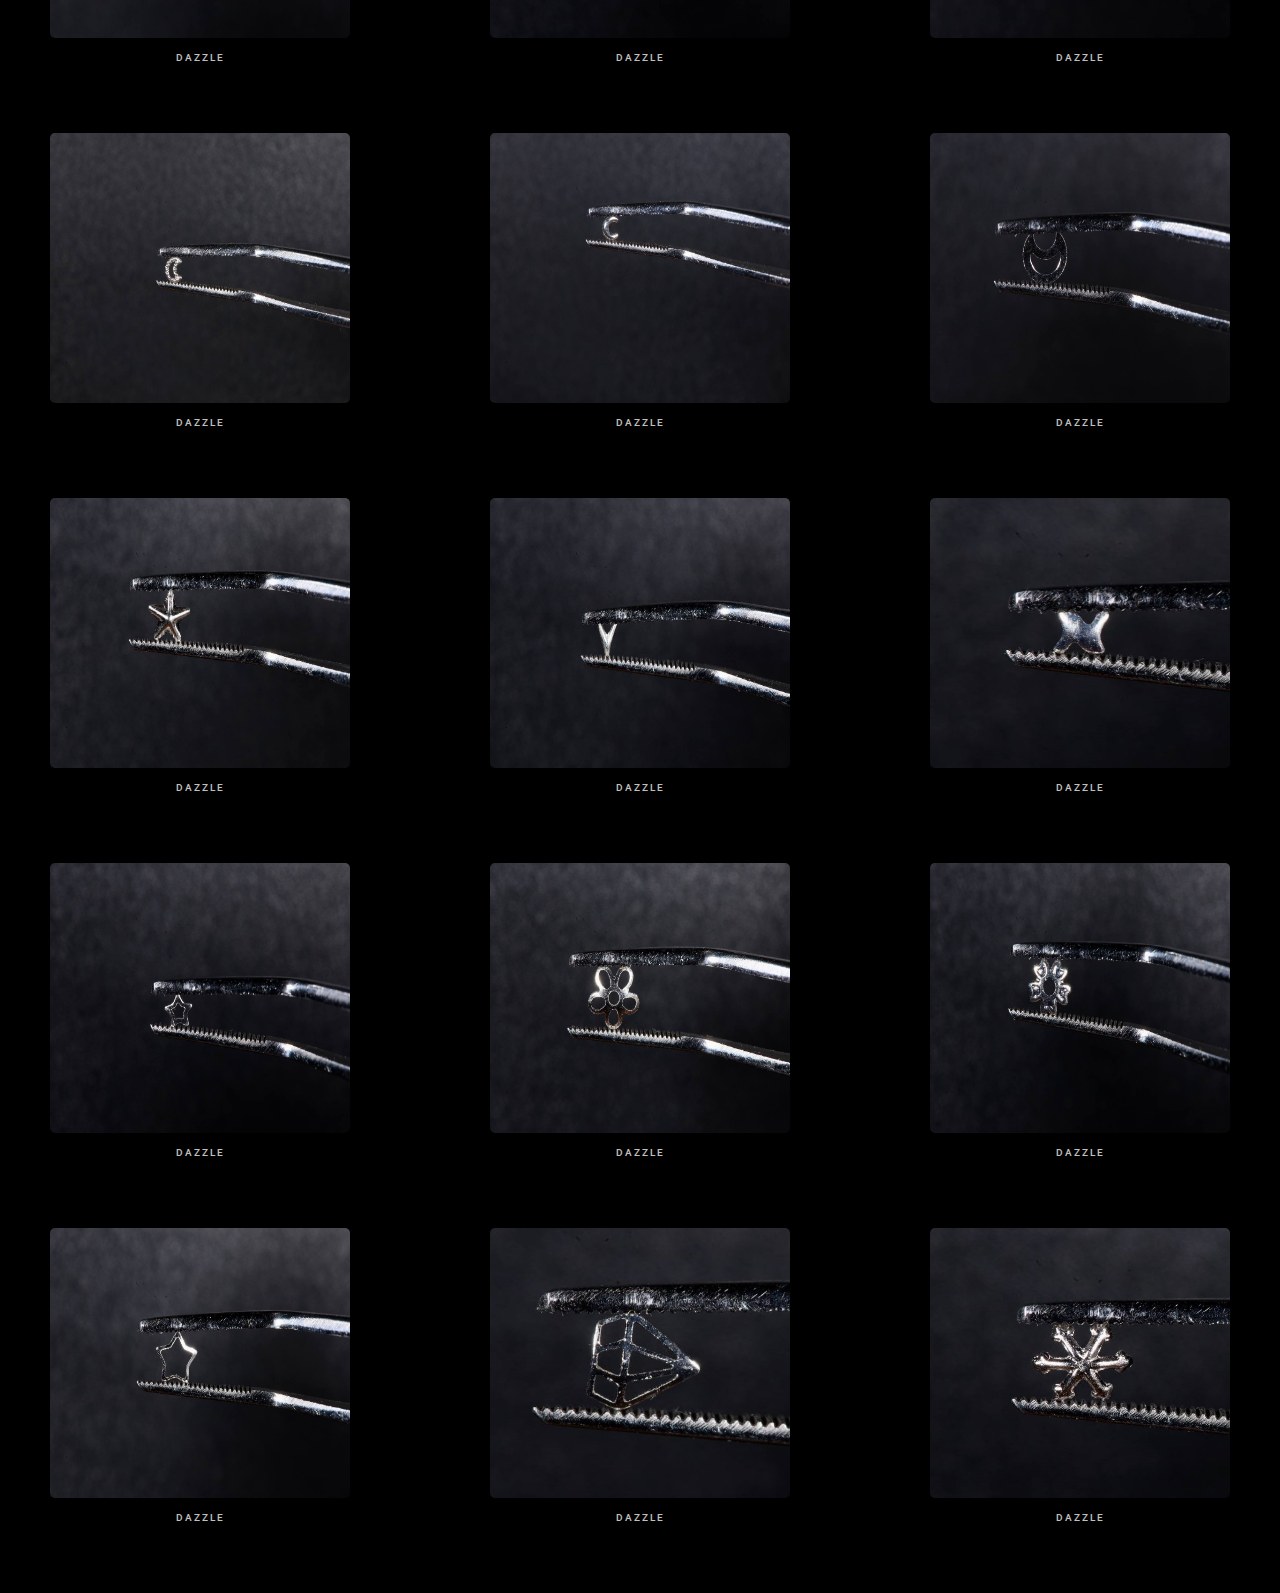
<file: silver.html>
<!DOCTYPE html>
<html lang="en">
  <head>
    <meta charset="UTF-8" />
    <meta name="viewport" content="width=device-width, initial-scale=1.0" />
    <title>Twinkles Design</title>
    <link rel="preconnect" href="https://fonts.googleapis.com" />
    <link rel="preconnect" href="https://fonts.gstatic.com" crossorigin />
    <link
      href="https://fonts.googleapis.com/css2?family=Roboto:ital,wght@0,100;0,300;0,400;0,500;0,700;0,900;1,100&display=swap"
      rel="stylesheet"
    />
    <link rel="stylesheet" href="stylee.css" />
    <link
      rel="stylesheet"
      href="https://cdnjs.cloudflare.com/ajax/libs/font-awesome/6.2.0/css/all.min.css"
    />
  </head>

  <body>
    <!-- Header Section -->
    <header>
      <div class="top-bar">
        <p>Because every smile deserves a little sparkle</p>
      </div>
      <nav>
        <div class="logo">
          <h1>DAZZLE TOOTH GEMS</h1>
        </div>
      </nav>
    </header>
    <!-- gold -->
    <div class="product">
      <p>SILVER</p>
      <hr class="gold" />
    </div>
    <div class="gems_pic">
      <div class="product-item">
        <img src="images/Silver/1.jpg" alt="Silver gem" />
        <p class="brand_name">DAZZLE</p>
      </div>
      <div class="product-item">
        <img src="images/Silver/2.jpg" alt="Silver gem" />
        <p class="brand_name">DAZZLE</p>
      </div>
      <div class="product-item">
        <img src="images/Silver/3.jpg" alt="Silver gem" />
        <p class="brand_name">DAZZLE</p>
      </div>
      <div class="product-item">
        <img src="images/Silver/4.jpg" alt="Silver gem" />
        <p class="brand_name">DAZZLE</p>
      </div>
      <div class="product-item">
        <img src="images/Silver/4.jpg" alt="Silver gem" />
        <p class="brand_name">DAZZLE</p>
      </div>
      <div class="product-item">
        <img src="images/Silver/5.jpg" alt="Silver gem" />
        <p class="brand_name">DAZZLE</p>
      </div>
      <div class="product-item">
        <img src="images/Silver/8.jpg" alt="Silver gem" />
        <p class="brand_name">DAZZLE</p>
      </div>
      <div class="product-item">
        <img
          src="images/Silver/photo_10_2024-10-10_20-20-38.jpg"
          alt="Silver gem"
        />
        <p class="brand_name">DAZZLE</p>
      </div>
      <div class="product-item">
        <img
          src="images/Silver/photo_11_2024-10-10_20-20-38.jpg"
          alt="Silver gem"
        />
        <p class="brand_name">DAZZLE</p>
      </div>
      <div class="product-item">
        <img
          src="images/Silver/photo_12_2024-10-10_20-20-38.jpg"
          alt="Silver gem"
        />
        <p class="brand_name">DAZZLE</p>
      </div>
      <div class="product-item">
        <img
          src="images/Silver/photo_13_2024-10-10_20-20-38.jpg"
          alt="Silver gem"
        />
        <p class="brand_name">DAZZLE</p>
      </div>
      <div class="product-item">
        <img
          src="images/Silver/photo_14_2024-10-10_20-20-38.jpg"
          alt="Silver gem"
        />
        <p class="brand_name">DAZZLE</p>
      </div>
      <div class="product-item">
        <img
          src="images/Silver/photo_17_2024-10-10_20-20-38.jpg"
          alt="Silver gem"
        />
        <p class="brand_name">DAZZLE</p>
      </div>
      <div class="product-item">
        <img
          src="images/Silver/photo_18_2024-10-10_20-20-38.jpg"
          alt="Silver gem"
        />
        <p class="brand_name">DAZZLE</p>
      </div>
      <div class="product-item">
        <img
          src="images/Silver/photo_20_2024-10-10_20-20-38.jpg"
          alt="Silver gem"
        />
        <p class="brand_name">DAZZLE</p>
      </div>
      <div class="product-item">
        <img
          src="images/Silver/photo_21_2024-10-10_20-20-38.jpg"
          alt="Silver gem"
        />
        <p class="brand_name">DAZZLE</p>
      </div>
      <div class="product-item">
        <img
          src="images/Silver/photo_23_2024-10-10_20-20-38.jpg"
          alt="Silver gem"
        />
        <p class="brand_name">DAZZLE</p>
      </div>
      <div class="product-item">
        <img
          src="images/Silver/photo_3_2024-10-10_20-20-38.jpg"
          alt="Silver gem"
        />
        <p class="brand_name">DAZZLE</p>
      </div>
      <div class="product-item">
        <img
          src="images/Silver/photo_6_2024-10-10_20-20-38.jpg"
          alt="Silver gem"
        />
        <p class="brand_name">DAZZLE</p>
      </div>
      <div class="product-item">
        <img
          src="images/Silver/photo_7_2024-10-10_20-20-38.jpg"
          alt="Silver gem"
        />
        <p class="brand_name">DAZZLE</p>
      </div>
      <div class="product-item">
        <img
          src="images/Silver/photo_8_2024-10-10_20-20-38.jpg"
          alt="Silver gem"
        />
        <p class="brand_name">DAZZLE</p>
      </div>
      <div class="product-item">
        <img
          src="images/Silver/photo_9_2024-10-10_20-20-38.jpg"
          alt="Silver gem"
        />
        <p class="brand_name">DAZZLE</p>
      </div>
      <div class="product-item">
        <img src="images/Silver/3.jpg" alt="Silver gem" />
        <p class="brand_name">DAZZLE</p>
      </div>
      <div class="product-item">
        <img src="images/Silver/8.jpg" alt="Silver gem" />
        <p class="brand_name">DAZZLE</p>
      </div>
    </div>
    <script src="scriptt.js"></script>
  </body>
</html>
</file>
<file: stylee.css>
* {
  margin: 0;
  padding: 0;
  box-sizing: border-box;
}
@font-face {
  font-family: 'roboto';
  src: url('fonts/static/RobotoSerif_72pt_Expanded-SemiBoldItalic.ttf') ;
  font-weight: normal;
  font-style: normal;
}
body {
  font-family: 'roboto', sans-serif;
  background-color: #000000;
    margin: 0;
      padding: 0;
}

header {
  background-color: #3d5a00;
  color: white;
  /* padding: 10px 0; */
  text-align: center;
}

.top-bar {
  background-color: #C39953;
  padding: 8px;
  font-size: 14px;
  letter-spacing: 1px;
}

nav {
  display: block;
  justify-content: space-between;
  align-items: center;
  padding-top: 40px;
  padding-bottom: 20px;
  background-color: rgb(0, 0, 0);
}

.logo h1 {
  font-size: 30px;
  font-weight: bold;
  color: rgb(255, 255, 255);
  display: block;
}

nav ul {
  list-style: none;
  display: flex;
  justify-content: center;
  gap: 40px;
  margin-top: 30px;
}

nav ul li a {
  text-decoration: none;
  color: #ffffff;
  font-size: 12px;
}

.hero {
  justify-content: space-between;
  align-items: center;
  position: relative;
  background-color: white;

}



.hero-image::after {
  content: "";
  position: absolute;
  top: 50%;
  left: 0;
  width: 100%;
  height: 50%;
  background: linear-gradient(to top, rgba(0, 0, 0, 0.8), transparent);
}

.hero-image img {
  width: 100%;
  height: auto;
  border-radius: 0;
  /* Ensures no rounded corners */
  vertical-align: top;
}

.hero-text {
  flex: 1;
  margin-left: 50px;
  position: absolute;
  top: 80%;
  z-index: 1;
}

.hero-text h2 {
  font-size: 24px;
  color: #b3b3b3;

}

.hero-text h1 {
  font-size: 48px;
  color: rgb(255, 255, 255);
  font-weight: bold;

}

.categories {
  display: flex;
  justify-content: center;
  gap: 30px;
  padding: 50px;
  background-color: #000000;
}

.category {
  text-align: center;
  margin-top: 40px;
  background-color: #000000;
  transition: transform 0.2s ease;

}
.category a{
 color: #fff;
 text-decoration: none;
}

.category img {
  width: 120px;
  height: 120px;
  border-radius: 50%;
  border: 2px solid #000000;
  object-fit: cover;
  /* Ensures the image fits the circle */
}

.category:hover {
  transform: scale(1.08);
}

.category p {
  margin-top: 10px;
  font-size: 16px;
  color: #ffffff;
}

.product {
  background-color: #000000;
}

.product .gold {
  width: 90px;
  height: 1px;
  background-color: #ffffff;
  border: none;
  text-align: center;
  margin: auto;
}
.product .silver {
  width: 105px;
  height: 1px;
  background-color: #ffffff;
  border: none;
  text-align: center;
  margin: auto;
}

.product .crystal {
  width: 150px;
  height: 1px;
  background-color: #ffffff;
  border: none;
  text-align: center;
  margin: auto;
}

.product .eighteenK {
  width: 150px;
  height: 1px;
  background-color: #ffffff;
  border: none;
  text-align: center;
  margin: auto;
}

.product .asfour {
  width: 250px;
  height: 1px;
  background-color: #ffffff;
  border: none;
  text-align: center;
  margin: auto;
}


.product p {
  color: #ffffff;
  font-size: 30px;
  padding-top: 50px;
  text-align: center;
  font-family: 'roboto', sans-serif;
  font-weight: 300;
  word-spacing: 5px;
  text-transform: uppercase;
}

.gems_pic {
  text-align: center;
  padding-top: 60px;
  padding-left: 50px;
  padding-right: 50px;
  background-color: #000000;
  display: flex;
  justify-content: space-between;
  flex-wrap: wrap;
}

/* Style for each product item */
.product-item {

  width: 300px;
  margin-bottom: 60px;
  border-radius: 10px;
  background-color: transparent;
  transition: transform 0.2s ease;

}

/* Hover effect for the product items */
.product-item:hover {
  transform: scale(1.05);
}

/* Product images */
.product-item img {
  width: 100%;
  height: 270px;
  border-radius: 5px;
}

.product-item .brand_name {
  color: #ffffffc6;
  font-size: 10px;
  letter-spacing: 2px;
  font-family: "roboto", sans-serif;
  /* font-weight: 300; */
  text-transform: uppercase;
  text-align: center;
  /* padding-top: 20px; */
}

/* Product name */
.product-item p {
  margin: 10px;
  color: rgb(255, 255, 255);
  font-size: 18px;
  font-weight: 500;
  font-family: "roboto", sans-serif;
}


.parent {
  display: flex;
  justify-content: center;
  align-items: center;
  background-color: #000000;
}

.viewAll {
  background-color: #C39953;
  border: transparent;
  border-radius: 5px;
  font-family: 'roboto', sans-serif;
  font-size: 15px;
  color: white;
  width: 180px;
  height: 45px;
  font-weight: 100;
  margin-top: 0px;
  box-shadow: inset 0 0 0 0 white;
  transition: 0.3s;

}

.viewAll:hover {
  box-shadow: inset 180px 0 0 0 white;
  color: #C39953;
  border-color: #C39953;
  border-style: solid;
}





.slider-container {
  display: flex;
  justify-content: center;
  align-items: center;
  height: 80vh; /* Adjust as needed */
  padding: 0 10px;
}

.wrapper {
  display: flex;
  max-width: 1200px;
  position: relative;
  justify-content: center;
    align-items: center;

}

.wrapper i {
  top: 50%;
  height: 44px;
  width: 44px;
  color: #343F4F;
  cursor: pointer;
  font-size: 1.15rem;
  position: absolute;
  text-align: center;
  line-height: 44px;
  background: #fff;
  border-radius: 50%;
  transform: translateY(-50%);
  transition: transform 0.1s linear;
}

.wrapper i:active {
  transform: translateY(-50%) scale(0.9);
}

.wrapper i:hover {
  background: #f2f2f2;
}

.wrapper i:first-child {
  left: -22px;
  display: none;
}

.wrapper i:last-child {
  right: -22px;
}

.wrapper .carousel {
  font-size: 0px;
  cursor: pointer;
  overflow: hidden;
  white-space: nowrap;
  scroll-behavior: smooth;
}
.carousel {
  display: flex;
  overflow: visible;
  padding-top: 10px;
  width: 100%;
  scroll-snap-type: x mandatory;
}

.carousel.dragging {
  cursor: grab;
  scroll-behavior: auto;
}

.carousel.dragging img {
  pointer-events: none;
}

.carousel img {
  flex: 0 0 auto;
  width: calc((100% / 5) - 10px); /* Subtract the margin from the width */
  scroll-snap-align: start;
  margin-right: 10px;
  transition: transform 0.3s ease-in-out; /* Add transition for smooth scaling */
border-radius: 5px;
}
.carousel img:hover {
  transform: translateY(-10px);
}

.carousel img:first-child {
  margin-left: 0px;
}
.our{
  width: 9000px; 
  height: 2px;
  background-color: gold;
  margin-top: 2px;
  margin-bottom: 3px;
}
.ourstory{
  display: flex;
  align-items:center;
  justify-content:space-between;
  padding: 20px;
    /* Ensuring the items start with hidden state */
    overflow: hidden;
}
.ourstory img{
    margin-top: 100px;
    height: 600px;
    opacity: 0;
    transform: translateX(-50px);
    animation: slideInLeft 1s forwards;
    /*Ensurestheimagedoesn'ttaketoomuchspace*/border-radius: 10px;
    /*Roundedcornersforasofterlook*/box-shadow: 0 4px 8px rgba(250, 250, 210, 1);
    /*Subtleshadowfordepth*/object-fit: cover;
    height: auto;
    margin-left: auto;
    -webkit-animation: slideInLeft 1s forwards;
}
.ourstory p,h1{
  color:white;
  font-style:unset;
}
.ours{
  margin-left: 90px;
  margin-top: 120px;
  opacity: 0;
    transform: translateX(50px);
    animation: slideInRight 1s forwards;
}
@keyframes slideInLeft {
  to {
    opacity: 1;
    transform: translateX(0);
    -webkit-transform: translateX(0);
    -moz-transform: translateX(0);
    -ms-transform: translateX(0);
    -o-transform: translateX(0);
}
}

@keyframes slideInRight {
  to {
    opacity: 1;
    transform: translateX(0);
    -webkit-transform: translateX(0);
    -moz-transform: translateX(0);
    -ms-transform: translateX(0);
    -o-transform: translateX(0);
}
  
}
.trigger-slide .container img,
.trigger-slide .ours {
  animation:none;
  -webkit-animation:none;
}
.ours h1{
  margin-bottom: 60px;
}
.ours p{
  font-size: 18px;
  line-height: 1.5;
  
}

.who {
  display: flex;
  justify-content: center;
  padding: 20px;
  background-color:black;
  /* Light grey background for better contrast */
}

.con {
  display: flex;
  flex-direction: row;
  justify-content: space-between;
  align-items: flex-start;
  width: 100%;
}

.we {
  flex: 1;
  margin-right: 20px;
  /* Space between the text and image */
}

.we h1 {
  font-size: 2.5em;
  margin-bottom: 80px;
  color: #ffffff;
  margin-top: 150px;
}

.we p {
  font-size: 1.2em;
  line-height: 1.8;
  text-align: justify;
  color: #ffffff;
}

.top-right-img {
  max-width: 40%;
  /* Ensures the image doesn't take too much space */
  border-radius: 10px;
  /* Rounded corners for a softer look */
  box-shadow: 0 4px 8px rgba(250, 250, 210, 1);
  /* Subtle shadow for depth */
  object-fit: cover;
  height: auto;
  margin-left: auto;
  /* Aligns the image to the right */
  margin-top: 100px;
}
.im{
  width: 100%;
  height: 800px;
    text-align: center;
    margin-top: 90px;
    position: relative;
}
.im img{
  width: 100%;
  height: 700px;
  filter:blur(5px) ;
  -webkit-filter:blur(5px) ;
}
.bord {
  position: absolute;
  top: 50%;
  left: 50%;
  transform: translate(-50%, -50%);
  color: black;
  text-align: center;
  text-shadow: 2px 2px 4px rgba(0, 0, 0, 0.7);
  border: 2px solid black;
  padding: 10px;
  background: rgba(0, 0, 0, 0.5);
  border-radius: 10px;
  width: 50%;
  height: 30%;
}

.bord h5 {
  margin: 0;
  font-size: 1.5em;
  color: #C39953;
}

.bord p {
  margin: 5px 0 0;
  font-size: 1.6em;
  color: white;
}

.video-gallery {
  display: flex;
  justify-content: center;
  align-items: center;
  gap: 200px;
  /* Adjust this value to increase/decrease spacing */
  padding: 40px;
}

.video-card {
  flex-grow: 1;
}

.video-wrapper {
  width: 100%;
  max-width: 1000px;
  /* Adjust this value for video size */
  position: relative;
}

.video {
  width: 700px;
}

.buttons {
  display: flex;
  justify-content: center;
  align-items: center;
  width: 100%;
  max-width: 800px;
  /* Adjust this value to set the distance between the buttons */
}

button {
  padding: 10px 20px;
  background-color: #C39953;
  color: white;
  border: none;
  border-radius: 5px;
  cursor: pointer;
  transition: background-color 0.3s;
}

button:hover {
  background-color: #fff;
  transform: scale(1.08);
    box-shadow: inset 180px 0 0 0 white;
      color: #C39953;
      border-color: #C39953;
      border-style: solid;
}
.prices{
  margin-top: 170px;
  display: grid;
  justify-content: center;
  width:100% ;
  max-width: 3000px;
  font-family: 'roboto', sans-serif;
}
.prices img {
  margin-top: 50px;
  margin-bottom: 50px;
  width: 800px;
    border-radius: 10px;
      /* Rounded corners for a softer look */
      box-shadow: 0 4px 8px rgba(250, 250, 210, 1);
}
.prices h1{
  text-align: center;
  color: #C39953;
}
footer {
  background: #C39953;
  padding-top: 60px;
  padding-bottom: 40px;
}

textarea {
  resize: none;
}

.text {
  color: white;
  font-size: 20px;
  position: absolute;
  top: 50%;
  left: 50%;
  transform: translate(-50%, -50%);
  -ms-transform: translate(-50%, -50%);
  white-space: nowrap;
}


.svg-inline--fa {
  vertical-align: -0.200em;
}

.rounded-social-buttons {
  text-align: center;
}

.rounded-social-buttons .social-button {
  display: inline-block;
  position: relative;
  cursor: pointer;
  width: 3.125rem;
  height: 3.125rem;
  border: 0.125rem solid transparent;
  padding: 0;
  text-decoration: none;
  text-align: center;
  color: #fefefe;
  font-size: 1.5625rem;
  font-weight: normal;
  line-height: 2em;
  border-radius: 1.6875rem;
  transition: all 0.5s ease;
  margin-right: 0.25rem;
  margin-bottom: 0.25rem;
}

.rounded-social-buttons .social-button:hover,
.rounded-social-buttons .social-button:focus {
  -webkit-transform: rotate(360deg);
  -ms-transform: rotate(360deg);
  transform: rotate(360deg);
}

.rounded-social-buttons .fa-twitter,
.fa-facebook-f,
.fa-tiktok,
.fa-youtube,
.fa-instagram {
  font-size: 25px;
}

.rounded-social-buttons .social-button.facebook {
  background: #3b5998;
}

.rounded-social-buttons .social-button.facebook:hover,
.rounded-social-buttons .social-button.facebook:focus {
  color: #3b5998;
  background: #fefefe;
  border-color: #3b5998;
}

.rounded-social-buttons .social-button.tiktok {
  background: #000000;
}

.rounded-social-buttons .social-button.tiktok:hover,
.rounded-social-buttons .social-button.tiktok:focus {
  color: #000000;
  background: #fefefe;
  border-color: #000000;
}

.rounded-social-buttons .social-button.instagram {
  background: #125688;
}

.rounded-social-buttons .social-button.instagram:hover,
.rounded-social-buttons .social-button.instagram:focus {
  color: #125688;
  background: #fefefe;
  border-color: #125688;
}
.footer{
  text-align: center;
}
.two{
  color: #fefefe;
  margin-top: 20px;
  margin-bottom: 20px;
  font-size: 30px;
}
.footer p{
  color: #fefefe;
}

.menu-toggle {
  display: none;
}

@media screen and (max-width: 900px) {
  .carousel img {
    width: calc(100% / 2);
  }
}

@media screen and (max-width: 550px) {
  .carousel img {
    width: 100%;
  }
}

@media screen and (max-width: 1200px) {
  .carousel img {
    width: calc((100% / 3) - 10px);
  }
  
  .video-gallery {
    gap: 20px;
    flex-direction: column;
  }
  
  .video {
    width: 100%;
    max-width: 700px;
  }
}

@media screen and (max-width: 992px) {
  nav ul {
    flex-wrap: wrap;
    gap: 20px;
  }

  .gems_pic {
    padding: 20px;
  }

  .product-item {
    width: calc(50% - 20px);
  }

  .ourstory {
    flex-direction: column;
  }

  .ours {
    margin: 20px;
    text-align: center;
  }

  .who .con {
    flex-direction: column;
  }

  .top-right-img {
    max-width: 100%;
    margin: 20px auto;
  }
}

@media screen and (max-width: 768px) {
  .hero-text h1 {
    font-size: 36px;
  }

  .hero-text h2 {
    font-size: 20px;
  }

  .categories {
    flex-wrap: wrap;
    gap: 20px;
    padding: 20px;
  }

  .category {
    width: calc(50% - 10px);
  }

  .carousel img {
    width: calc(50% - 10px);
  }

  .product-item {
    width: 100%;
  }

  .bord {
    width: 80%;
    height: auto;
    padding: 15px;
  }

  .bord h5 {
    font-size: 1.2em;
  }

  .bord p {
    font-size: 1em;
  }
}

@media screen and (max-width: 576px) {
  nav ul {
    flex-direction: column;
    gap: 10px;
    padding: 10px;
  }

  .logo h1 {
    font-size: 24px;
  }

  .hero-text h1 {
    font-size: 28px;
  }

  .hero-text h2 {
    font-size: 16px;
  }

  .category {
    width: 100%;
  }

  .carousel img {
    width: 100%;
  }

  .prices img {
    width: 100%;
  }

  .rounded-social-buttons .social-button {
    width: 2.5rem;
    height: 2.5rem;
  }
}

/* Add hamburger menu for mobile */
@media screen and (max-width: 992px) {
  nav {
    position: relative;
  }

  nav ul {
    display: none;
    position: absolute;
    top: 100%;
    left: 0;
    width: 100%;
    background-color: black;
    z-index: 1000;
  }

  nav ul.show {
    display: flex;
    margin-top: 0px;
  }

  .menu-toggle {
    display: block;
    color: white;
    font-size: 24px;
    cursor: pointer;
    padding: 10px;
  }
}
</file>
